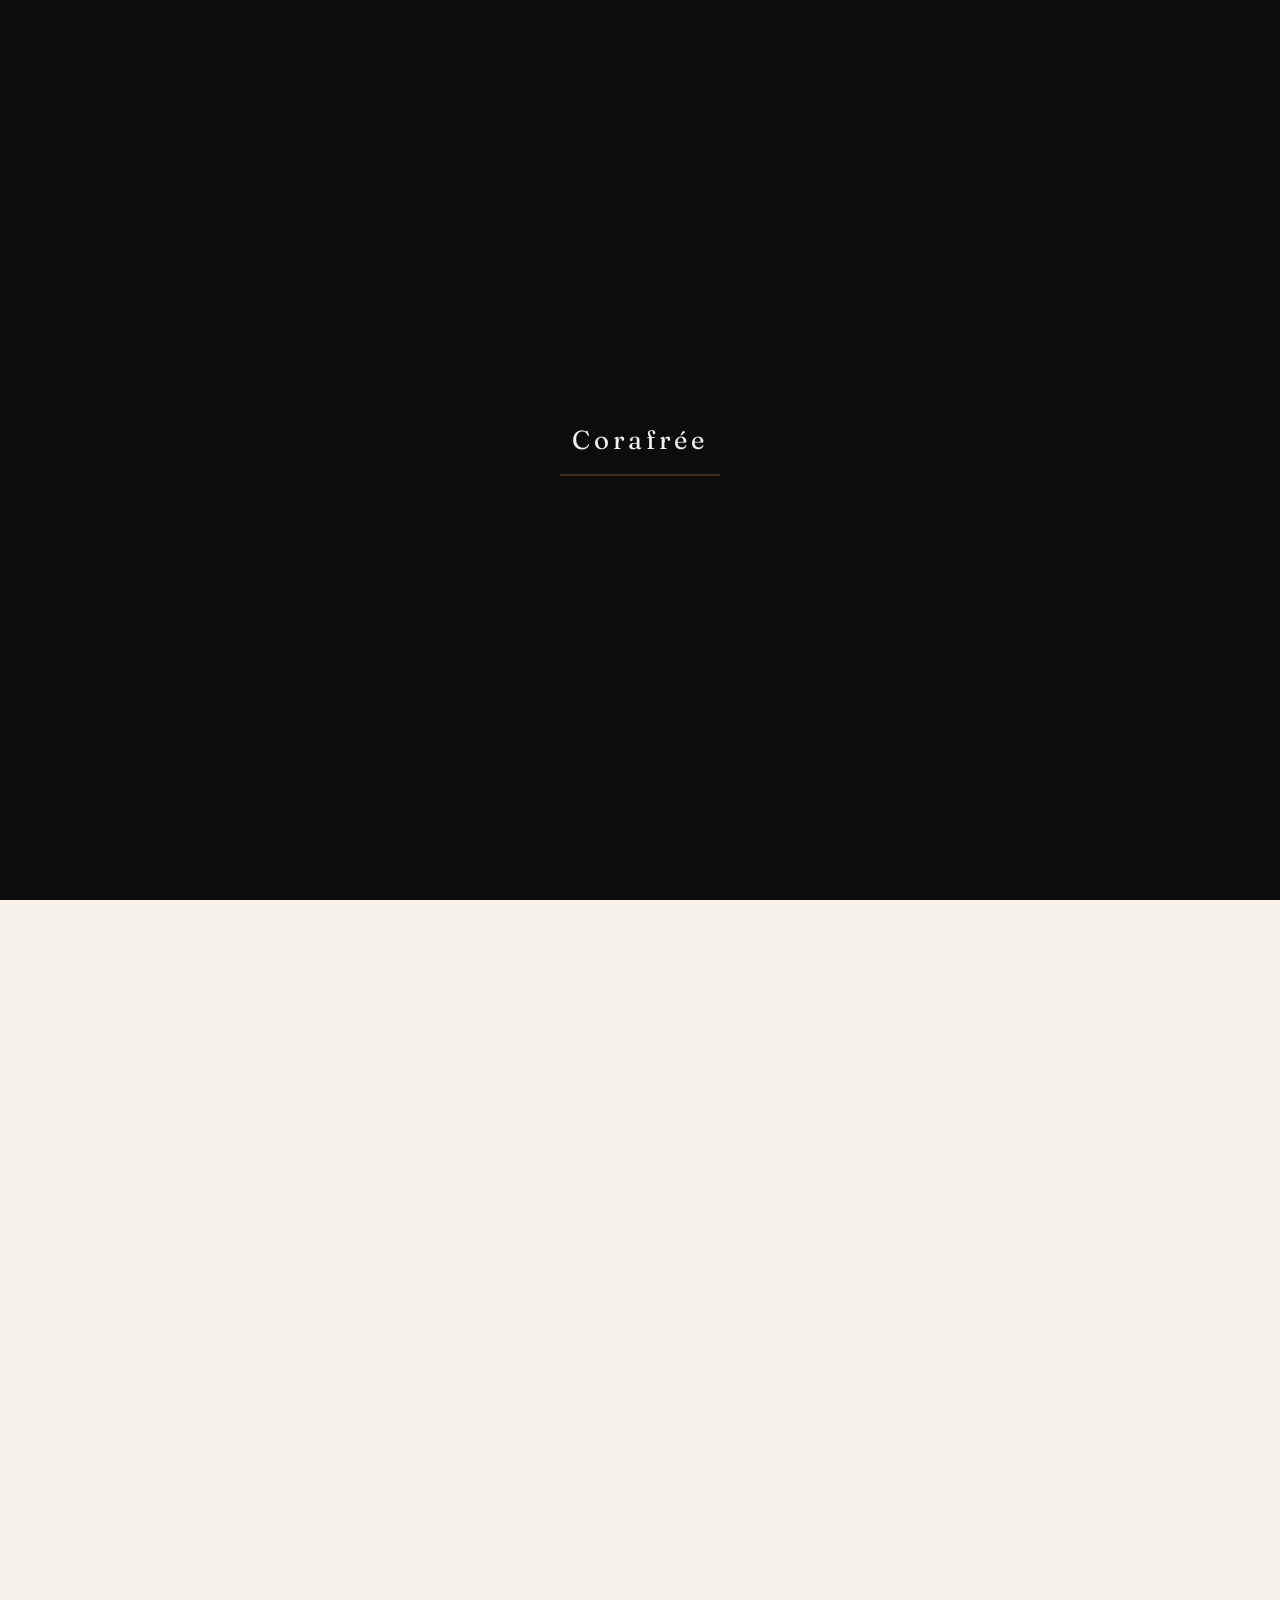
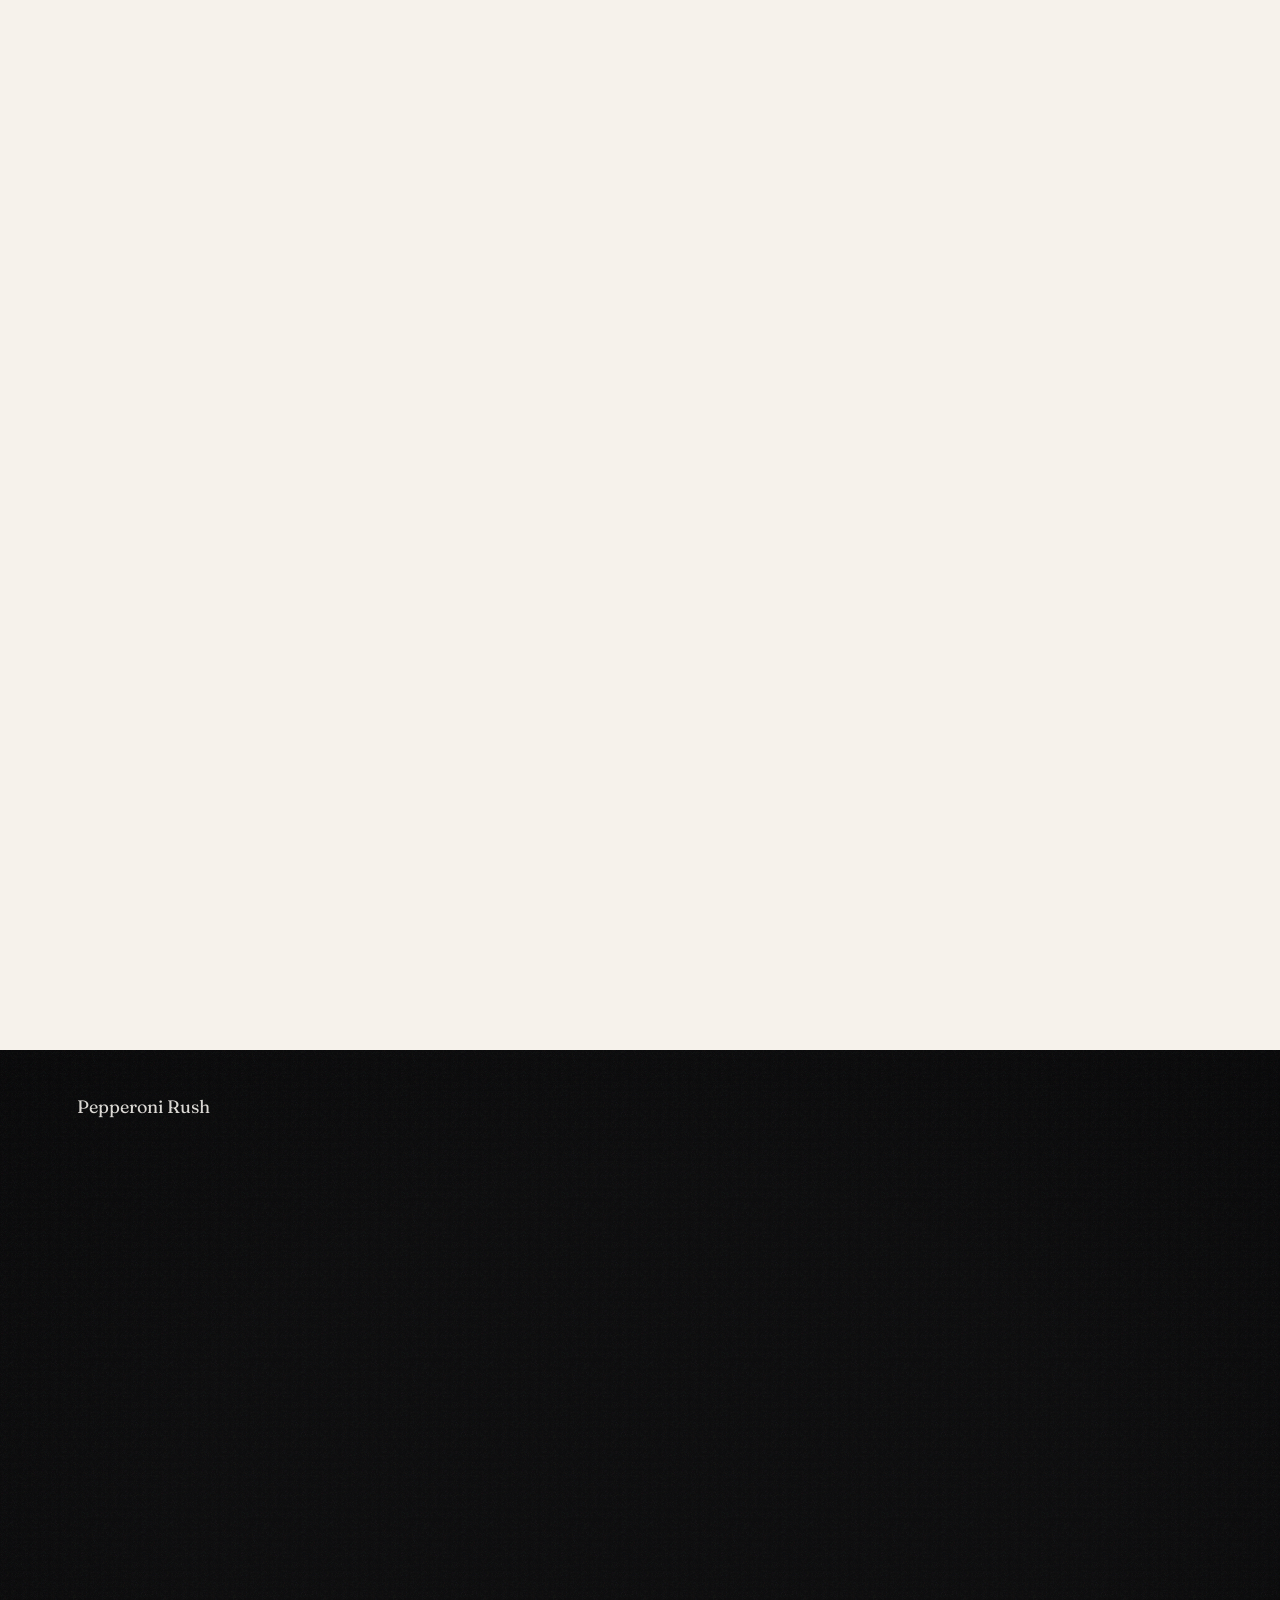
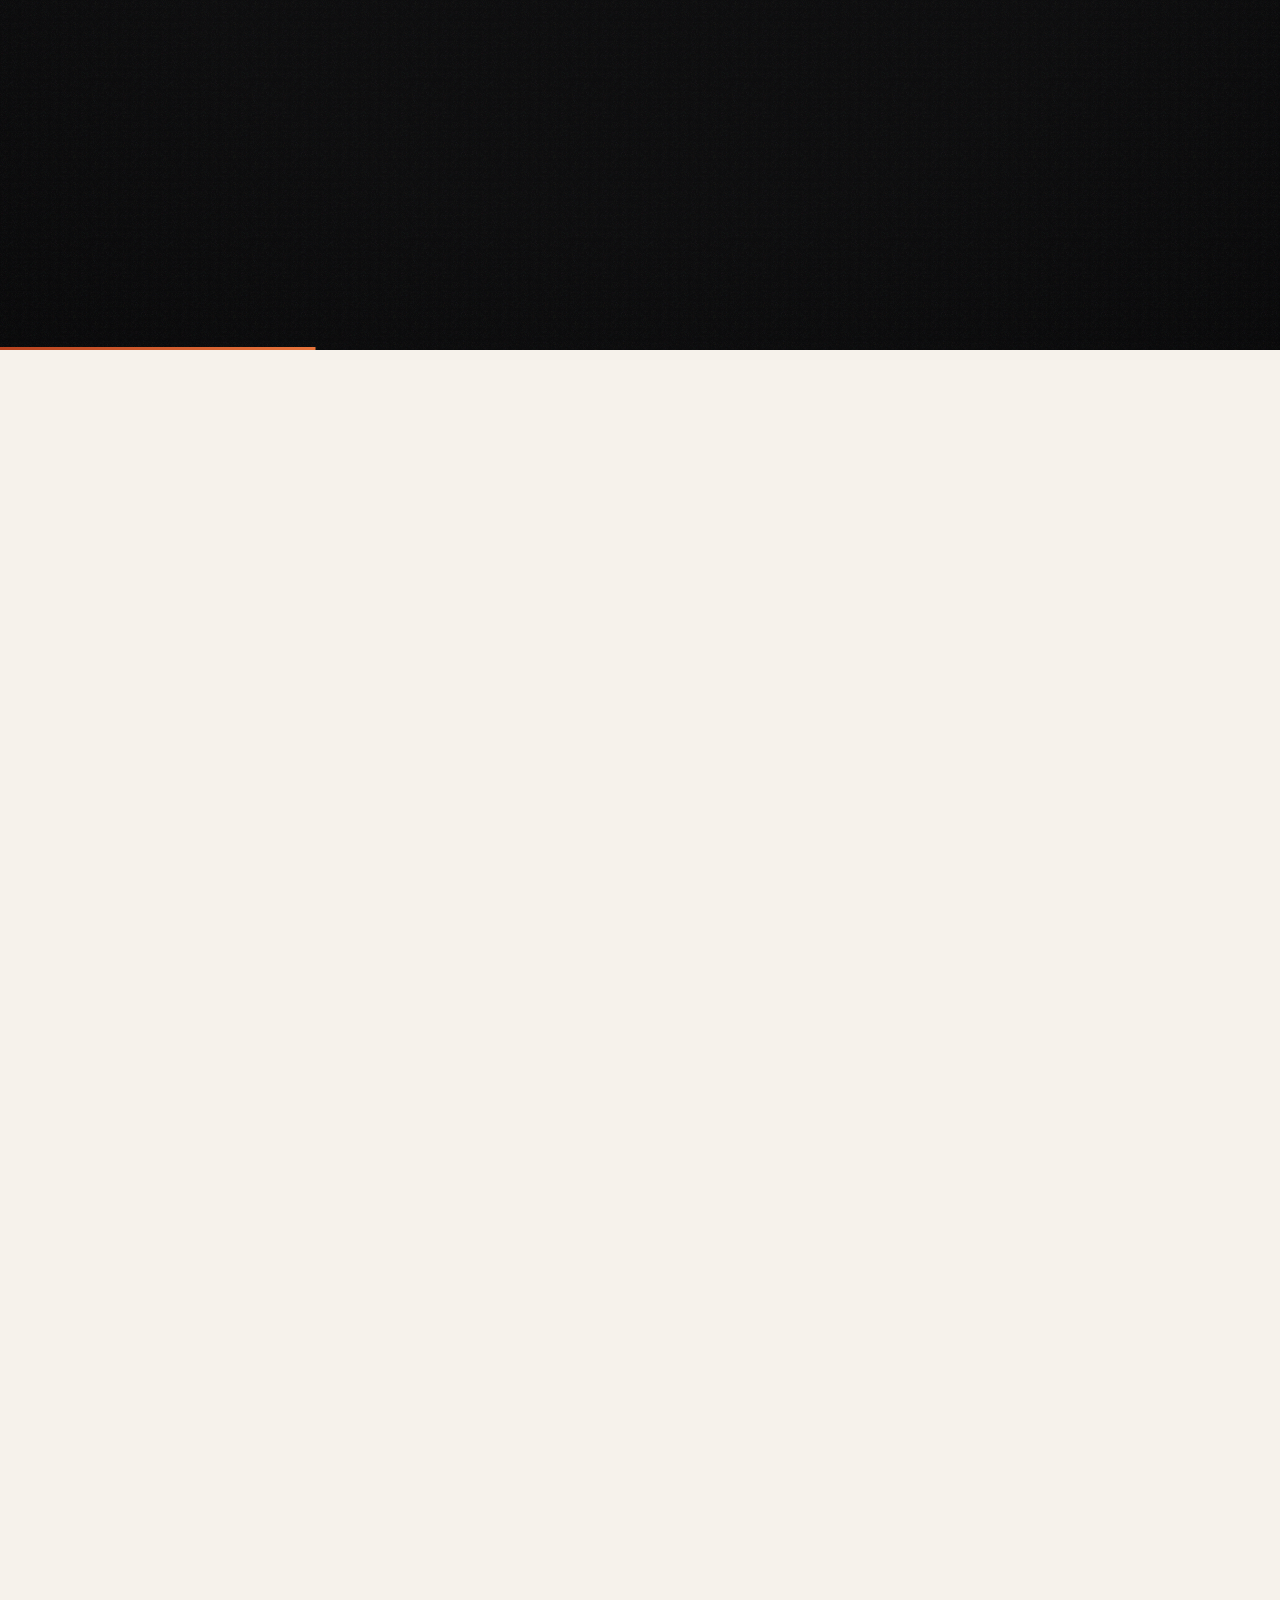
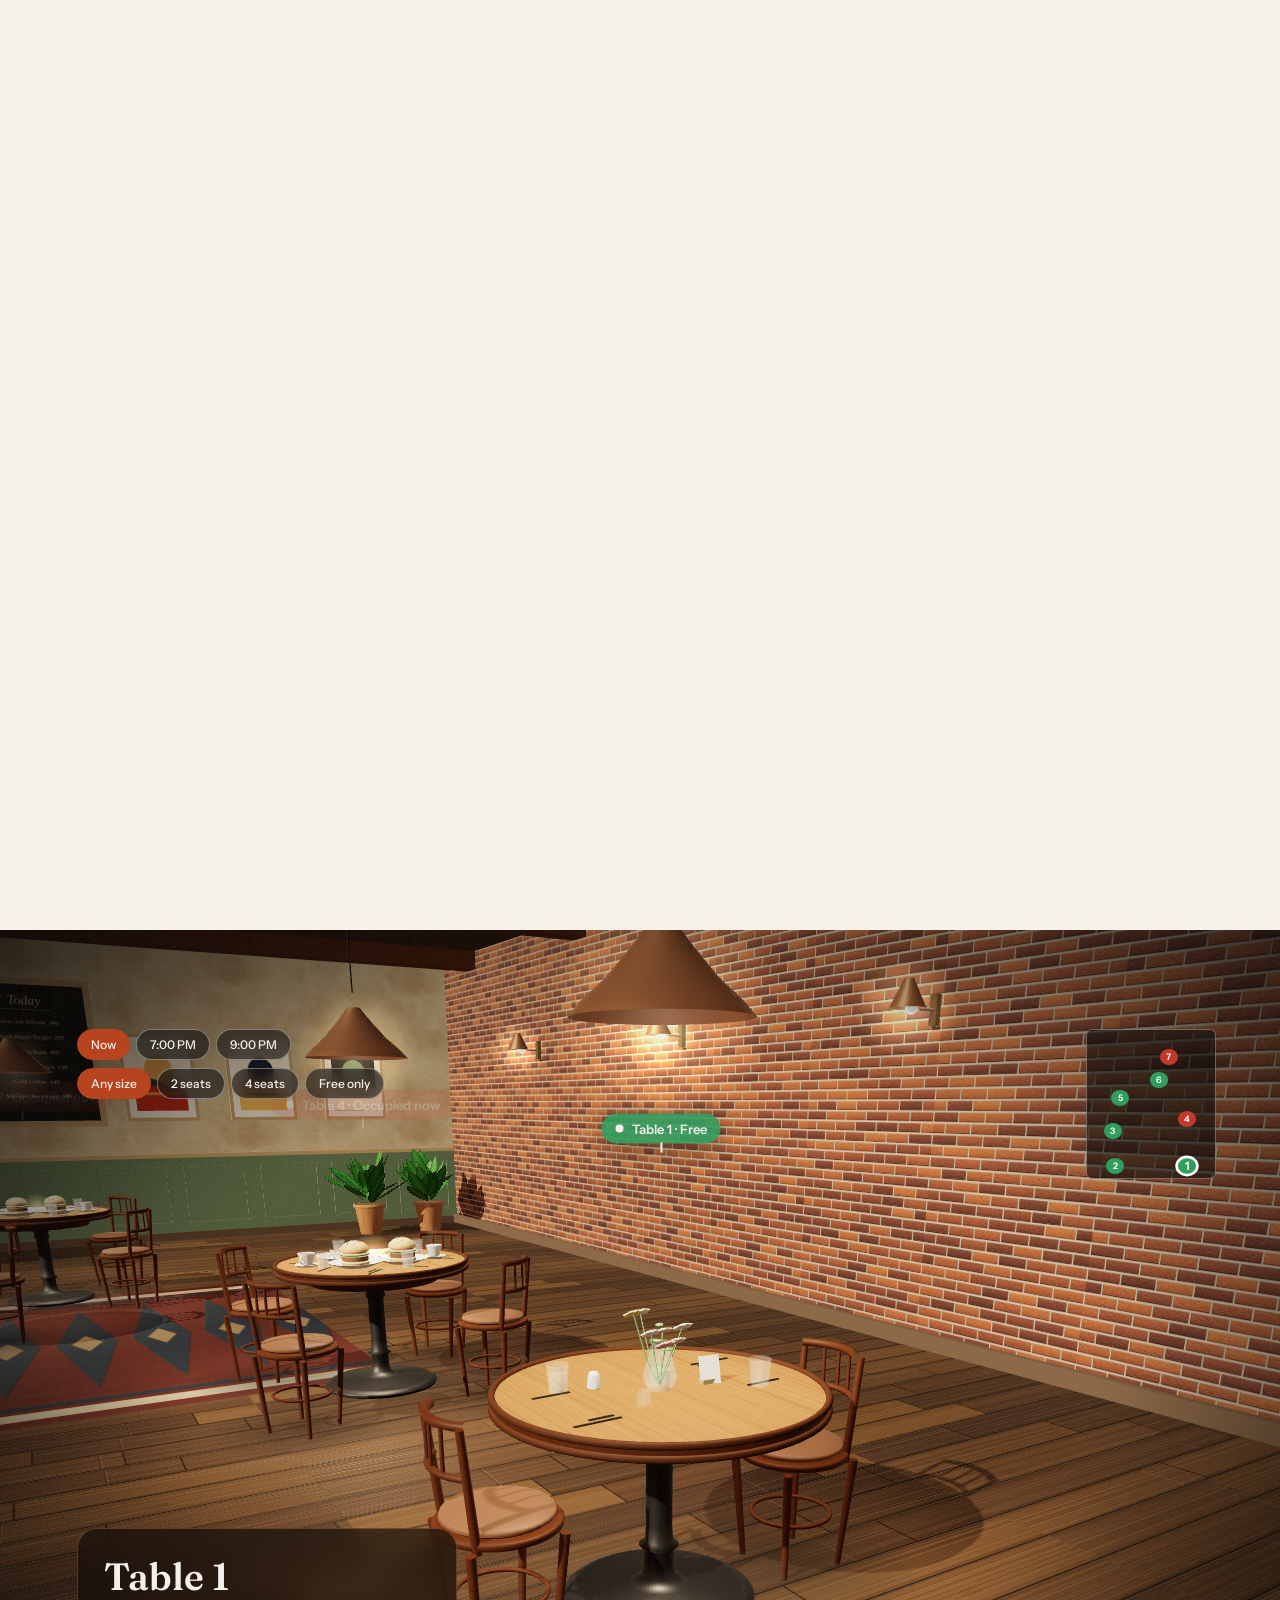
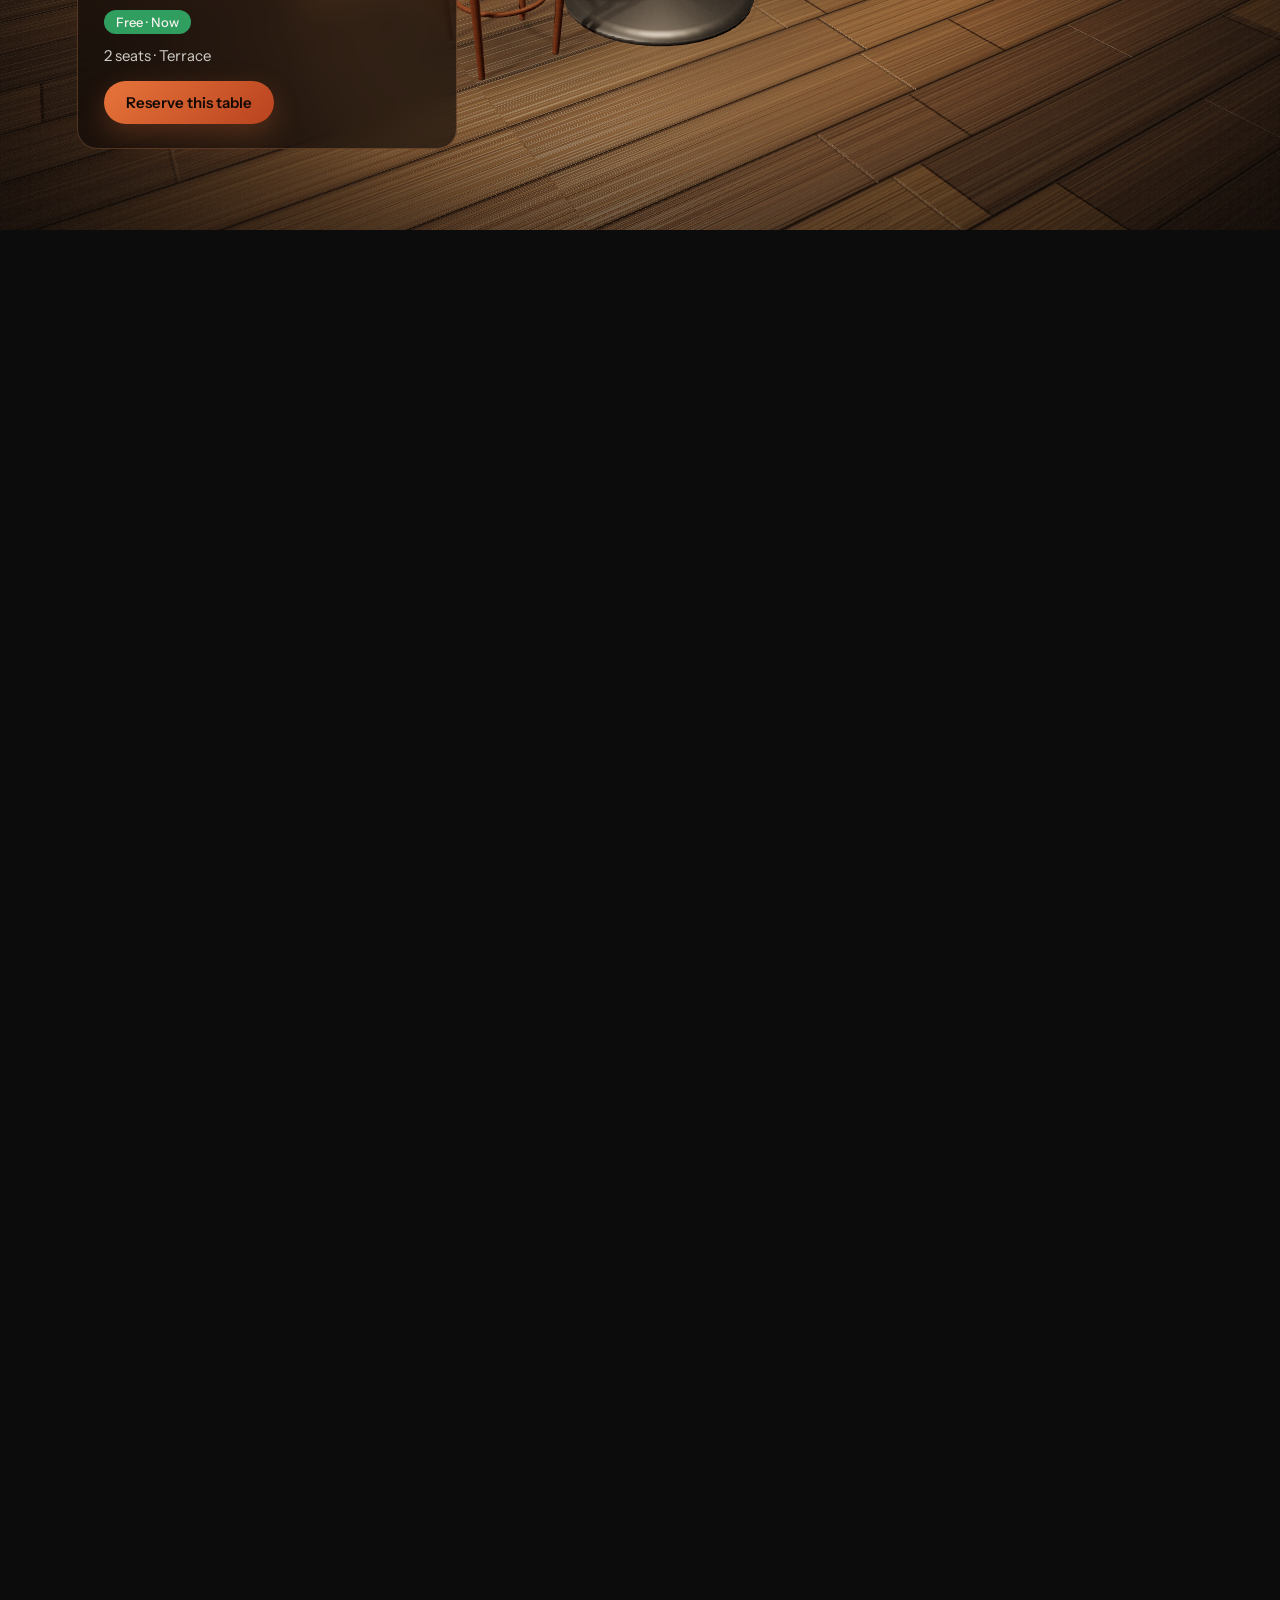
<file: index.html>
<!DOCTYPE html>
<html lang="en">
<head>
<meta charset="utf-8">
<meta name="viewport" content="width=device-width, initial-scale=1, viewport-fit=cover"><meta name="theme-color" content="var(--bg)">
<script>try{document.documentElement.dataset.theme=localStorage.cfTheme||(matchMedia("(prefers-color-scheme:light)").matches?"light":"dark")}catch(e){document.documentElement.dataset.theme="dark"}function tg(){var d=document.documentElement,n=d.dataset.theme=="light"?"dark":"light";d.dataset.theme=n;try{localStorage.cfTheme=n}catch(e){}}</script><link rel="stylesheet" href="colors.css"><title>Corafrée Café — Scroll inside</title>
<link rel="preconnect" href="https://fonts.googleapis.com">
<link rel="preconnect" href="https://fonts.gstatic.com" crossorigin>
<link href="https://fonts.googleapis.com/css2?family=Fraunces:opsz,wght@9..144,400;9..144,600&family=Instrument+Sans:wght@400;500&display=swap" rel="stylesheet">
<style>
:root{
 --serif:'Fraunces',Georgia,serif;--sans:'Instrument Sans',system-ui,sans-serif}
*{box-sizing:border-box;margin:0;padding:0}
html{background:var(--ink)}
body{font-family:var(--sans);color:var(--cream);background:var(--ink);-webkit-font-smoothing:antialiased}
.chapter{position:relative}
#cafe{height:650vh}
#menu{height:520vh}
.stage{position:sticky;top:0;height:100vh;height:100svh;overflow:hidden;background:var(--ink)}
.stage video{position:absolute;inset:0;width:100%;height:100%;object-fit:cover}
#menu .stage video{object-fit:contain}
.shade{position:absolute;inset:0;pointer-events:none;
 background:radial-gradient(ellipse at center,transparent 55%,rgba(6,6,7,.55) 100%)}
.bar{position:absolute;left:0;right:0;height:7vh;background:#000;z-index:3;transition:height 1.4s cubic-bezier(.7,0,.2,1)}
.bar.t{top:0}.bar.b{bottom:0}
body.scrolled .bar{height:0}

/* hero */
.hero{position:absolute;inset:0;z-index:2;display:flex;flex-direction:column;align-items:center;justify-content:center;text-align:center;padding:0 24px;
 background:linear-gradient(rgba(6,6,7,.45),rgba(6,6,7,.2) 60%,rgba(6,6,7,.5));will-change:opacity,transform}
.hero h1{font-family:var(--serif);font-weight:400;font-size:clamp(44px,9vw,128px);line-height:.95;letter-spacing:-.02em;
 opacity:0;transform:translateY(24px);animation:in 1.6s .5s cubic-bezier(.2,.7,.2,1) forwards}
.hero p{margin-top:20px;font-size:clamp(14px,1.6vw,18px);max-width:34ch;color:var(--glow);
 opacity:0;animation:in 1.6s 1.1s forwards}
.cue{position:absolute;bottom:calc(9vh + env(safe-area-inset-bottom,0px));display:flex;flex-direction:column;align-items:center;gap:10px;font-size:13px;letter-spacing:.08em;opacity:0;animation:in 1s 2s forwards}
.cue i{width:1px;height:46px;background:linear-gradient(var(--cream),transparent);animation:drip 1.8s infinite}
@keyframes in{to{opacity:1;transform:none}}
@keyframes drip{0%{transform:scaleY(0);transform-origin:top}50%{transform:scaleY(1);transform-origin:top}51%{transform-origin:bottom}100%{transform:scaleY(0);transform-origin:bottom}}

/* detail cards */
.card{position:absolute;z-index:2;opacity:0;pointer-events:none;will-change:opacity,transform;
 left:max(6vw,24px);bottom:max(10vh,40px);max-width:min(420px,calc(100vw - 48px));
 padding:28px 30px;border-radius:6px;background:rgba(12,12,13,.62);backdrop-filter:blur(14px);-webkit-backdrop-filter:blur(14px);
 border-left:3px solid var(--clay)}
.card.r{left:auto;right:max(6vw,24px)}
.card h2{font-family:var(--serif);font-weight:600;font-size:clamp(28px,3.6vw,46px);line-height:1.05}
.card .sub{margin-top:6px;color:var(--glow);font-size:15px}
.card p{margin-top:14px;font-size:15px;line-height:1.6;color:var(--t2)}
.card ul{margin-top:14px;list-style:none;display:flex;flex-wrap:wrap;gap:8px}
.card li{font-size:13px;padding:5px 11px;border:1px solid rgba(var(--txrgb),.35);border-radius:99px}
.tag{position:absolute;z-index:2;top:max(5vh,28px);left:max(6vw,24px);font-family:var(--serif);font-size:18px;opacity:0;transition:opacity .6s}
.tag.on{opacity:.9}
.progress{position:absolute;z-index:3;left:0;bottom:0;height:3px;width:100%;background:var(--clay);transform-origin:left;transform:scaleX(0)}

/* menu chapter */
.title{position:absolute;z-index:2;inset:0;display:flex;align-items:center;justify-content:center;text-align:center;padding:24px;background:var(--ink);will-change:opacity}
.title h2{font-family:var(--serif);font-weight:400;font-size:clamp(40px,8vw,104px);line-height:1}
.title p{margin-top:16px;color:var(--glow)}

footer{min-height:60vh;display:flex;flex-direction:column;align-items:center;justify-content:center;text-align:center;gap:14px;padding:60px 24px;background:var(--ink)}
footer h3{font-family:var(--serif);font-weight:400;font-size:clamp(32px,5vw,64px)}
footer p{color:var(--glow)}
footer small{color:var(--mu);margin-top:30px}

#loader{position:fixed;inset:0;z-index:99;background:var(--ink);display:flex;flex-direction:column;align-items:center;justify-content:center;gap:18px;transition:opacity .9s .1s}
#loader.done{opacity:0;pointer-events:none}
#loader span{font-family:var(--serif);font-size:26px}
#loader i{display:block;width:160px;height:2px;background:rgba(var(--txrgb),.2)}
#loader b{display:block;height:100%;width:0;background:var(--clay);transition:width .2s}

@media (max-width:700px){
 .card{left:16px;right:16px;max-width:none;bottom:calc(9vh + env(safe-area-inset-bottom,0px));padding:20px}
 .card.r{left:16px;right:16px}
 .card p{font-size:14px}
 #cafe{height:560vh}#menu{height:460vh}
}
@media (prefers-reduced-motion:reduce){.hero h1,.hero p,.cue{animation-duration:.01s;animation-delay:0s}}
</style>
<link rel="stylesheet" href="tables.css">
<link rel="stylesheet" href="theme.css">
</head>
<body>
<nav><b>Corafrée</b><div><a href="#menu">Menu</a><a href="#tables">Tables</a><a href="#book">Book</a><a href="#visit">Visit</a><a href="admin/index.html">Staff login</a></div></nav>
<div id="loader"><span>Corafrée</span><i><b id="lb"></b></i></div>

<section class="chapter" id="cafe">
 <div class="stage">
  <video id="v1" muted playsinline preload="auto" webkit-playsinline></video>
  <div class="shade"></div>
  <div class="bar t"></div><div class="bar b"></div>
  <div class="hero" id="hero">
   <h1>Corafrée<br>Café</h1>
   <p>Walk in. Take a seat. Your table is waiting.</p>
   <div class="cue"><span>Scroll to step inside</span><i></i></div>
  </div>
  <div class="card" id="pasta">
   <h2>Fettuccine Alfredo</h2>
   <div class="sub">Our slow-cooked cream pasta</div>
   <p>Fresh egg fettuccine folded through a silky parmesan cream, finished with cracked black pepper and torn basil.</p>
   <ul><li>Parmesan cream</li><li>Black pepper</li><li>Fresh basil</li></ul>
  </div>
  <div class="card r" id="burger">
   <h2>Smash House Burger</h2>
   <div class="sub">Grilled to order</div>
   <p>Brioche bun, melted cheddar, crisp lettuce and ripe tomato on a juicy beef patty.</p>
   <ul><li>Cheddar</li><li>Brioche</li><li>Tomato</li></ul>
  </div>
  <div class="progress" id="p1"></div>
 </div>
</section>

<section class="chapter" id="menu">
 <div class="stage">
  <video id="v2" muted playsinline preload="auto" webkit-playsinline></video>
  <div class="shade"></div>
  <div class="title" id="mt"><div><h2>The menu</h2><p>Keep scrolling to turn the pages</p></div></div>
  <div class="tag" id="tag"></div>
  <div class="progress" id="p2"></div>
 </div>
</section>

<section class="chapter" id="tables">
 <div class="stage">
  <div class="view" id="view"></div>
  <div class="shade"></div>
  <div id="tintro"><div><h2>Find your table</h2><p>Scroll to walk the floor. Green = free · Red = occupied or reserved.</p></div></div>
  <div id="map"></div>
  <div id="tcard"></div>
 </div>
</section>

<div class="sec" id="about"><h2>A slow kind of café</h2><p>Corafrée is built around long tables, warm light and food made when you order it. Come for the pasta, stay for the afternoon.</p></div>
<div class="sec" id="mlist"><h2>From the menu</h2><ul class="ml"><li>Pepperoni Rush<span>₹499</span></li><li>Smoky Paneer Tikka<span>₹479</span></li><li>Garlic Bread Crown<span>₹199</span></li><li>Fresh Lime Soda<span>₹199</span></li><li>Molten Choco Lava<span>₹189</span></li></ul></div>
<div class="sec" id="book"><h2>Book a table</h2><p>Pick a free table from the floor above, or choose here.</p>
<form id="bf"><input required placeholder="Your name"><input required type="tel" placeholder="Phone number"><select id="tsel"><option value="1">Table 1</option></select><select id="tslot"><option value="0">Now</option><option value="1">7:00 PM</option><option value="2">9:00 PM</option></select><input required type="datetime-local"><button class="btn" type="submit">Confirm booking</button></form><div id="msg"></div></div>
<div class="sec" id="visit"><h2>Visit us</h2><p>Your address here · Open daily, 9am to 11pm<br>Phone: +91 00000 00000</p></div>
<footer>
 <small>© Corafrée Café</small>
</footer>

<script>
(function(){
const mobile = matchMedia('(max-width:820px)').matches;
const src = {v1: 'assets/cafe-'+(mobile?'m':'d')+'.mp4', v2: 'assets/menu-'+(mobile?'m':'d')+'.mp4'};
const clamp=(x,a,b)=>Math.min(b,Math.max(a,x));
// fade window helper: visible between a..b with soft edges
const win=(p,a,b,e=.03)=>clamp(Math.min((p-a)/e,(b-p)/e),0,1);

// ---- edit these to change timings (progress 0..1 of each chapter) ----
const cafeCards=[['pasta',.41,.60],['burger',.84,.99]];
const menuTags=[[.10,.26,'Pepperoni Rush'],[.26,.43,'Smoky Paneer Tikka'],[.43,.62,'Garlic Bread Crown'],[.62,.78,'Fresh Lime Soda'],[.78,1,'Molten Choco Lava']];

const scenes=[
 {v:document.getElementById('v1'),el:document.getElementById('cafe'),bar:document.getElementById('p1'),cur:0,tgt:0},
 {v:document.getElementById('v2'),el:document.getElementById('menu'),bar:document.getElementById('p2'),cur:0,tgt:0}
];
const hero=document.getElementById('hero'),mt=document.getElementById('mt'),tag=document.getElementById('tag');
const cards=Object.fromEntries(cafeCards.map(c=>[c[0],document.getElementById(c[0])]));

let ready=0;const lb=document.getElementById('lb');
function loaded(){ready++;lb.style.width=(ready/2*100)+'%';
 if(ready===2){document.getElementById('loader').classList.add('done');}}
// download whole file first so seeking is instant and smooth
scenes.forEach((s,i)=>{
 const url=src[i?'v2':'v1'];
 fetch(url).then(r=>r.blob()).then(b=>{
  s.v.src=URL.createObjectURL(b);
  s.v.addEventListener('loadeddata',()=>{s.v.pause();s.v.currentTime=0;loaded()},{once:true});
  s.v.load();
 }).catch(()=>{s.v.src=url;s.v.addEventListener('loadeddata',loaded,{once:true});s.v.load();});
});

function measure(){
 scenes.forEach(s=>{
  const r=s.el.getBoundingClientRect();
  const total=s.el.offsetHeight-s.el.querySelector('.stage').offsetHeight;
  s.tgt=clamp(-r.top/total,0,1);
 });
}
addEventListener('scroll',()=>{measure();document.body.classList.toggle('scrolled',scrollY>30);},{passive:true});
addEventListener('resize',measure);

function frame(){
 scenes.forEach((s,i)=>{
  s.cur+=(s.tgt-s.cur)*.12; // inertia = cinematic feel
  if(Math.abs(s.tgt-s.cur)<.0004)s.cur=s.tgt;
  const d=s.v.duration;
  if(d&&s.v.readyState>1){
   const t=s.cur*(d-.05);
   if(Math.abs(s.v.currentTime-t)>.01)s.v.currentTime=t;
  }
  s.bar.style.transform='scaleX('+s.cur+')';
 });
 const a=scenes[0].cur;
 const h=clamp(1-a/.07,0,1);
 hero.style.opacity=h;hero.style.transform='scale('+(1+(1-h)*.08)+')';
 hero.style.visibility=h<=0?'hidden':'visible';
 cafeCards.forEach(([id,s,e])=>{
  const o=win(a,s,e,.04),el=cards[id];
  el.style.opacity=o;el.style.transform='translateY('+((1-o)*24)+'px)';
 });
 const b=scenes[1].cur;
 mt.style.opacity=clamp(1-b/.08,0,1);mt.style.visibility=b>.08?'hidden':'visible';
 const cur=menuTags.find(t=>b>=t[0]&&b<t[1]&&b>.1);
 if(cur){tag.textContent=cur[2];tag.classList.add('on')}else tag.classList.remove('on');
 requestAnimationFrame(frame);
}
measure();requestAnimationFrame(frame);
})();
</script>
<script src="three.min.js"></script>
<script src="tour.js"></script>
<script src="extras.js"></script>
<script>document.getElementById("bf").onsubmit=e=>{e.preventDefault();document.getElementById("msg").textContent="Thanks! We will confirm your table shortly."}</script>
</body>
</html>
</file>
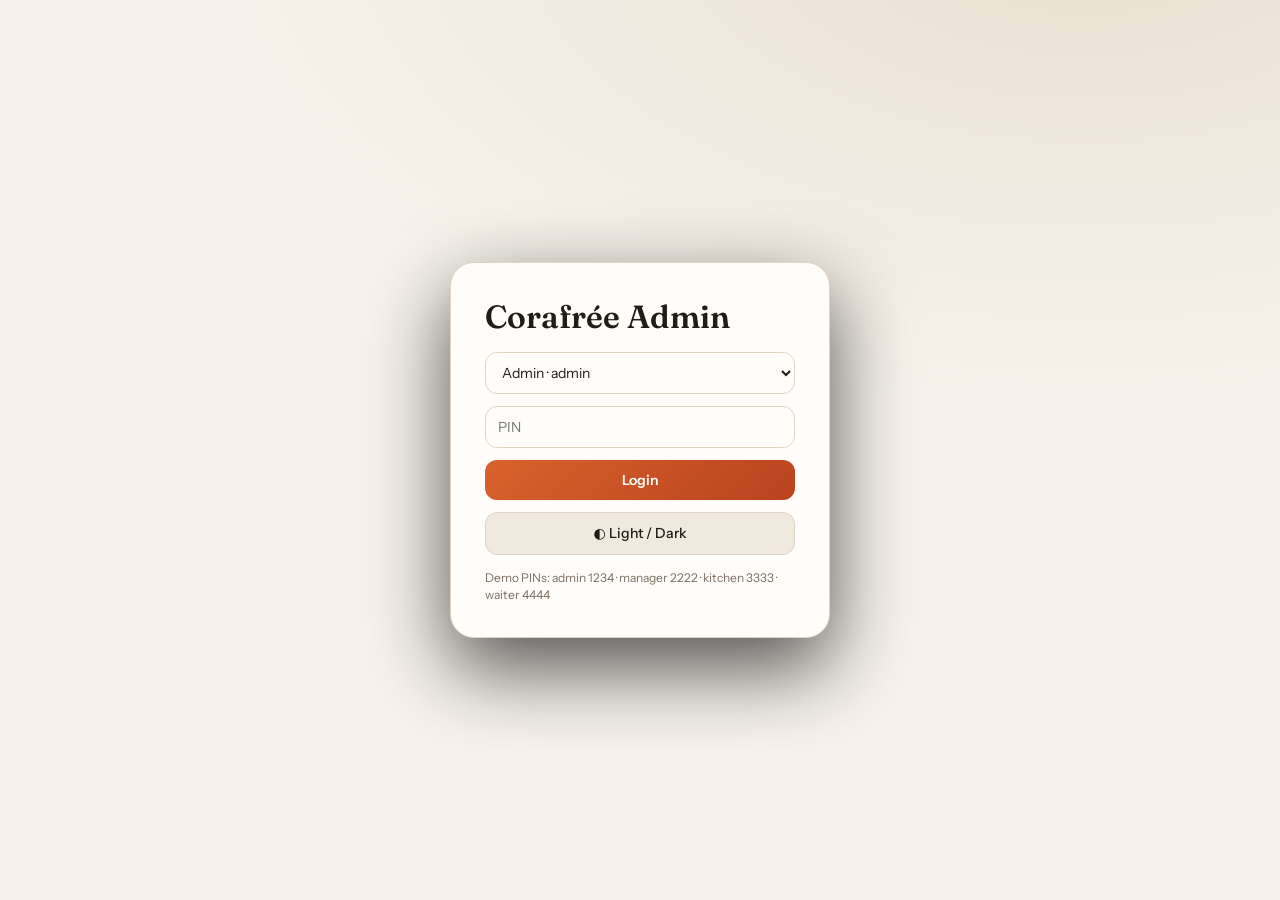
<file: admin/index.html>
<!DOCTYPE html><html lang="en"><head><meta charset="utf-8"><meta name="viewport" content="width=device-width,initial-scale=1,viewport-fit=cover"><meta name="theme-color" content="var(--bg)">
<script>try{document.documentElement.dataset.theme=localStorage.cfTheme||(matchMedia("(prefers-color-scheme:light)").matches?"light":"dark")}catch(e){document.documentElement.dataset.theme="dark"}function tg(){var d=document.documentElement,n=d.dataset.theme=="light"?"dark":"light";d.dataset.theme=n;try{localStorage.cfTheme=n}catch(e){}}</script><link rel="stylesheet" href="../colors.css"><title>Corafrée Admin</title>
<link rel="preconnect" href="https://fonts.googleapis.com"><link href="https://fonts.googleapis.com/css2?family=Fraunces:wght@500;600&family=Instrument+Sans:wght@400;500;600&display=swap" rel="stylesheet"><link rel="stylesheet" href="admin.css"></head><body><div id="app" style="display:contents"></div><dialog id="dlg"></dialog><div id="toasts"></div>
<script>
const L=localStorage,uid=()=>Math.random().toString(36).slice(2,8),$=s=>document.querySelector(s),inr=n=>'₹'+Math.round(n).toLocaleString('en-IN'),day=d=>new Date(d).toISOString().slice(0,10),today=()=>day(Date.now());
const ST=['new','cooking','ready','served','paid'];
function seed(){const B=[{id:'b1',name:'Banjara Hills'},{id:'b2',name:'Gachibowli'}];
 const M=[['Pepperoni Rush','Pizza',499],['Smoky Paneer Tikka','Pizza',479],['Garlic Bread Crown','Sides',199],['Fresh Lime Soda','Drinks',199],['Molten Choco Lava','Dessert',189],['Fettuccine Alfredo','Pasta',349],['Smash House Burger','Burger',299],['Cold Coffee','Drinks',149]].map((m,i)=>({id:'m'+i,name:m[0],cat:m[1],price:m[2],on:true}));
 const T=[];B.forEach(b=>{for(let i=1;i<=6;i++)T.push({id:uid(),branch:b.id,n:i,seats:i%2?2:4,status:'free'})});
 const S=[['Admin','admin','1234','b1'],['Manager','manager','2222','b1'],['Chef Ravi','kitchen','3333','b1'],['Waiter Sai','waiter','4444','b1'],['Waiter Anu','waiter','5555','b2'],['Chef Imran','kitchen','6666','b2']].map(s=>({id:uid(),name:s[0],role:s[1],pin:s[2],branch:s[3]}));
 const O=[];for(let i=0;i<90;i++){const b=B[i%2].id,n=1+Math.floor(Math.random()*3),it=[];let tot=0;for(let k=0;k<n;k++){const m=M[Math.floor(Math.random()*M.length)],q=1+Math.floor(Math.random()*2);it.push({id:m.id,q});tot+=m.price*q}
  O.push({id:'#'+(1000+i),branch:b,table:1+Math.floor(Math.random()*6),items:it,total:tot,status:'paid',t:Date.now()-Math.random()*6.5*864e5-(i<6?0:0),phone:''})}
 return{branches:B,menu:M,tables:T,staff:S,orders:O,inv:[['Mozzarella','kg',12,5],['Pasta (fettuccine)','kg',3,6],['Burger buns','pcs',40,30],['Coffee beans','kg',2,3],['Tomato sauce','l',9,4]].map((x,i)=>({id:uid(),branch:B[i%2].id,name:x[0],unit:x[1],qty:x[2],min:x[3]})),
 sup:[{id:uid(),name:'Fresh Dairy Co',phone:'90000 11111',item:'Cheese, cream'},{id:uid(),name:'Metro Veg Traders',phone:'90000 22222',item:'Vegetables'}],
 exp:[['Rent',45000],['Salaries',92000],['Electricity',12000],['Raw material',38000]].map((x,i)=>({id:uid(),branch:B[i%2].id,title:x[0],amt:x[1],date:today()})),
 cust:[{id:uid(),name:'Rahul',phone:'98480 00001',points:240,visits:12},{id:uid(),name:'Priya',phone:'98480 00002',points:520,visits:25}],att:[]}}
const IC={dash:'📊',orders:'🧾',kitchen:'🔥',tables:'🪑',qr:'🔳',menu:'🍝',inv:'📦',sup:'🚚',exp:'💸',att:'🕒',staff:'🔑',cust:'⭐',ai:'✨',rep:'📁',branches:'🏬'};let q='';
let D=JSON.parse(L.cf||'null')||seed(),me=null,br='all',view='dash';const save=()=>L.cf=JSON.stringify(D);save();
const F=a=>br=='all'?a:a.filter(x=>x.branch==br),bn=id=>(D.branches.find(b=>b.id==id)||{}).name||'-',mn=id=>(D.menu.find(m=>m.id==id)||{}).name||'?';
const SC={menu:[['name','Name'],['cat','Category'],['price','Price ₹','n'],['on','Available','b']],tables:[['branch','Branch','br'],['n','Table no.','n'],['seats','Seats','n'],['status','Status','s',['free','busy','reserved']]],staff:[['name','Name'],['role','Role','s',['admin','manager','kitchen','waiter']],['pin','Login PIN'],['branch','Branch','br']],
 inv:[['branch','Branch','br'],['name','Item'],['unit','Unit'],['qty','In stock','n'],['min','Reorder level','n']],sup:[['name','Supplier'],['phone','Phone'],['item','Supplies']],exp:[['branch','Branch','br'],['title','Expense'],['amt','Amount ₹','n'],['date','Date','d']],cust:[['name','Name'],['phone','Phone'],['points','Points','n'],['visits','Visits','n']],branches:[['name','Branch name']]};
const NAV=[['dash','Analytics','a'],['orders','Orders','awk'],['kitchen','Kitchen display','akw'],['tables','Tables','amw'],['qr','QR codes','amw'],['menu','Menu','am'],['inv','Inventory','am'],['sup','Suppliers','am'],['exp','Expenses','am'],['att','Attendance','amkw'],['staff','Staff logins','am'],['cust','Loyalty','am'],['ai','AI insights','am'],['rep','Reports','am'],['branches','Branches','a']];
const R={admin:'a',manager:'m',kitchen:'k',waiter:'w'};
function login(){$('#app').innerHTML=`<div id="lg"><h1>Corafrée Admin</h1><select id="lu">${D.staff.map(s=>`<option value="${s.id}">${s.name} · ${s.role}</option>`).join('')}</select><input id="lp" type="password" placeholder="PIN" inputmode="numeric"><button onclick="go()">Login</button><button class="g" onclick="tg()">◐ Light / Dark</button><p style="color:var(--mu);margin-top:14px;font-size:12px">Demo PINs: admin 1234 · manager 2222 · kitchen 3333 · waiter 4444</p></div>`}
function go(){const s=D.staff.find(x=>x.id==$('#lu').value);if(s&&s.pin==$('#lp').value){me=s;br=s.role=='admin'?'all':s.branch;view=NAV.find(n=>n[2].includes(R[s.role]))[0];draw();guide()}else alert('Wrong PIN')}
function draw(){const ok=NAV.filter(n=>n[2].includes(R[me.role]));$('#app').innerHTML=`<aside><h1>Corafrée</h1><small>${me.name} · ${me.role}</small>${ok.map(n=>`<a class="${n[0]==view?'on':''}" onclick="view='${n[0]}';draw()"><span>${IC[n[0]]||'•'}</span>${n[1]}</a>`).join('')}<a onclick="me=null;login()">Logout (${me.name})</a></aside><main><header><h2>${(NAV.find(n=>n[0]==view)||[])[1]}</h2><div class="tools"><button class="g s" onclick="tg()">◐ Theme</button><button class="g s" onclick="guide()">? Help</button><span class="live"><i></i>Live</span><input class="sr" placeholder="Search…" oninput="q=this.value;fq()"><select onchange="br=this.value;draw()" ${me.role=='admin'?'':'disabled'}><option value="all">All branches</option>${D.branches.map(b=>`<option value="${b.id}" ${b.id==br?'selected':''}>${b.name}</option>`).join('')}</select></div></header><div id="v">${vw()}</div></main>`}
const tbl=(h,rows)=>`<table class="t"><tr>${h.map(x=>`<th>${x}</th>`).join('')}</tr>${rows.map(r=>`<tr>${r.map(c=>`<td>${c}</td>`).join('')}</tr>`).join('')}</table>`;
const badge=s=>`<span class="b ${s}">${s}</span>`;
function crud(){const k=view,S=SC[k],rows=k=='branches'?D.branches:k=='menu'||k=='sup'||k=='cust'||k=='branches'?D[k]:F(D[k]);
 return`<p style="margin-bottom:12px"><button onclick="edit('${k}')">+ Add</button></p>`+tbl(S.map(f=>f[1]).concat(['']),rows.map(r=>S.map(f=>f[2]=='br'?bn(r[f[0]]):f[2]=='b'?(r[f[0]]?'Yes':'No'):f[2]=='n'&&f[0]=='amt'?inr(r.amt):f[0]=='qty'&&r.qty<=r.min?`${r.qty} ${badge('low')}`:f[0]=='status'?badge(r.status):r[f[0]]).concat([`<button class="s g" onclick="edit('${k}','${r.id}')">Edit</button> <button class="s r" onclick="del('${k}','${r.id}')">✕</button>`])))}
function edit(k,id){const S=SC[k],r=id?D[k].find(x=>x.id==id):{};$('#dlg').innerHTML=`<form method="dialog" onsubmit="saveR('${k}','${id||''}',this)"><h3>${id?'Edit':'Add'}</h3>${S.map(([f,l,t,o])=>`<label>${l}</label>`+(t=='b'?`<input type="checkbox" name="${f}" ${r[f]!==false&&(r[f]||!id)?'checked':''} style="width:auto">`:t=='br'?`<select name="${f}">${D.branches.map(b=>`<option value="${b.id}" ${(r[f]||(br!='all'?br:''))==b.id?'selected':''}>${b.name}</option>`).join('')}</select>`:t=='s'?`<select name="${f}">${o.map(x=>`<option ${r[f]==x?'selected':''}>${x}</option>`).join('')}</select>`:`<input name="${f}" type="${t=='n'?'number':t=='d'?'date':'text'}" value="${r[f]??(t=='d'?today():'')}" required>`)).join('')}<p style="margin-top:14px"><button>Save</button> <button type="button" class="g" onclick="$('#dlg').close()">Cancel</button></p></form>`;$('#dlg').showModal()}
function saveR(k,id,f){const S=SC[k],o=id?D[k].find(x=>x.id==id):{id:uid()};S.forEach(([n,,t])=>{const e=f.elements[n];o[n]=t=='b'?e.checked:t=='n'?+e.value:e.value});if(!id)D[k].push(o);save();draw()}
function del(k,id){if(confirm('Delete?')){D[k]=D[k].filter(x=>x.id!=id);save();draw()}}
function newOrder(){$('#dlg').innerHTML=`<form method="dialog" onsubmit="addO(this)"><h3>New order</h3><label>Branch</label><select name="br">${D.branches.map(b=>`<option value="${b.id}" ${b.id==br?'selected':''}>${b.name}</option>`).join('')}</select><label>Table no.</label><input name="tb" type="number" value="1" min="1"><label>Customer phone (loyalty, optional)</label><input name="ph"><label>Items</label>${D.menu.filter(m=>m.on).map(m=>`<div class="bar"><input type="number" min="0" value="0" name="q_${m.id}" style="width:64px"> ${m.name} <span style="color:var(--mu)">${inr(m.price)}</span></div>`).join('')}<p style="margin-top:12px"><button>Place order</button> <button type="button" class="g" onclick="$('#dlg').close()">Cancel</button></p></form>`;$('#dlg').showModal()}
function addO(f){const it=[];let tot=0;D.menu.forEach(m=>{const q=+f.elements['q_'+m.id].value;if(q>0){it.push({id:m.id,q});tot+=q*m.price}});if(!it.length)return;
 it.forEach(i=>{const m=D.menu.find(x=>x.id==i.id)});D.orders.push({id:'#'+(1000+D.orders.length),branch:f.elements.br.value,table:+f.elements.tb.value,items:it,total:tot,status:'new',t:Date.now(),phone:f.elements.ph.value});
 const t=D.tables.find(x=>x.branch==f.elements.br.value&&x.n==+f.elements.tb.value);if(t)t.status='busy';save();draw()}
function adv(id){const o=D.orders.find(x=>x.id==id),i=ST.indexOf(o.status);if(i<4){o.status=ST[i+1];
 if(o.status=='paid'){const t=D.tables.find(x=>x.branch==o.branch&&x.n==o.table);if(t)t.status='free';const c=o.phone&&D.cust.find(x=>x.phone==o.phone);if(c){c.points+=Math.floor(o.total/10);c.visits++}else if(o.phone)D.cust.push({id:uid(),name:'Guest',phone:o.phone,points:Math.floor(o.total/10),visits:1})}save();draw()}}
const txt=o=>o.items.map(i=>`${i.q}× ${mn(i.id)}`).join(', ');
const V={
 orders:()=>`<p style="margin-bottom:12px"><button onclick="newOrder()">+ New order</button></p>`+tbl(['Order','Branch','Table','Items','Total','Status','Time',''],F(D.orders).sort((a,b)=>b.t-a.t).slice(0,40).map(o=>[o.id,bn(o.branch),o.table,txt(o),inr(o.total),badge(o.status),new Date(o.t).toLocaleString('en-IN',{day:'2-digit',month:'short',hour:'2-digit',minute:'2-digit'}),o.status=='paid'?'':`<button class="s" onclick="adv('${o.id}')">→ ${ST[ST.indexOf(o.status)+1]}</button>`])),
 kitchen:()=>`<div class="col">${['new','cooking','ready'].map(s=>`<div><h3>${s.toUpperCase()}</h3>${F(D.orders).filter(o=>o.status==s).map(o=>`<div class="tk" onclick="adv('${o.id}')"><b>${o.id} · Table ${o.table}</b><br>${txt(o)}<br><span style="color:var(--mu)">${bn(o.branch)} · tap to move →</span></div>`).join('')||'<p style="color:var(--mu);margin-top:8px">Empty</p>'}</div>`).join('')}</div>`,
 qr:()=>{const base=location.href.replace(/admin\/.*/,'');return`<p style="color:var(--mu);margin-bottom:12px">Each QR opens the café site with the table number. Print and stick on tables.</p><div class="qr">${F(D.tables).map(t=>`<div class="c"><img alt="" src="https://api.qrserver.com/v1/create-qr-code/?size=200x200&data=${encodeURIComponent(base+'index.html?branch='+t.branch+'&table='+t.n)}"><b style="font-size:16px">Table ${t.n}</b><span>${bn(t.branch)}</span></div>`).join('')}</div>`},
 att:()=>{const ppl=F(D.staff),td=F(D.att).filter(a=>a.date==today());return tbl(['Staff','Role','Branch','Today','Action'],ppl.map(s=>{const a=td.find(x=>x.staff==s.id&&!x.out),w=td.filter(x=>x.staff==s.id).map(x=>`${new Date(x.in).toLocaleTimeString('en-IN',{hour:'2-digit',minute:'2-digit'})}–${x.out?new Date(x.out).toLocaleTimeString('en-IN',{hour:'2-digit',minute:'2-digit'}):'on duty'}`).join(', ')||'Absent';return[s.name,s.role,bn(s.branch),w,a?`<button class="s r" onclick="clk('${s.id}',1)">Clock out</button>`:`<button class="s" onclick="clk('${s.id}',0)">Clock in</button>`]}))},
 dash:()=>{const o=F(D.orders),t0=o.filter(x=>day(x.t)==today()),rev=a=>a.reduce((s,x)=>s+x.total,0),ex=F(D.exp).reduce((s,x)=>s+x.amt,0),days=[...Array(7)].map((_,i)=>{const d=day(Date.now()-(6-i)*864e5);return[d.slice(5),rev(o.filter(x=>day(x.t)==d))]}),mx=Math.max(...days.map(d=>d[1]),1),cnt={};o.forEach(x=>x.items.forEach(i=>cnt[i.id]=(cnt[i.id]||0)+i.q));const top=Object.entries(cnt).sort((a,b)=>b[1]-a[1]).slice(0,5);
 return`<div class="k"><div class="c"><span>Revenue today</span><b>${inr(rev(t0))}</b></div><div class="c"><span>Orders today</span><b>${t0.length}</b></div><div class="c"><span>Avg ticket</span><b>${inr(rev(o)/(o.length||1))}</b></div><div class="c"><span>7-day revenue</span><b>${inr(days.reduce((s,d)=>s+d[1],0))}</b></div><div class="c"><span>Expenses logged</span><b>${inr(ex)}</b></div></div><div class="two"><div class="c"><h3>Revenue · last 7 days</h3><svg viewBox="0 0 350 160" style="width:100%;margin-top:8px">${days.map((d,i)=>`<rect x="${i*50+8}" y="${130-d[1]/mx*115}" width="34" height="${d[1]/mx*115}" rx="4" style="fill:var(--ac)"/><text x="${i*50+25}" y="150" style="fill:var(--mu)" font-size="10" text-anchor="middle">${d[0]}</text>`).join('')}</svg></div><div class="c"><h3>Top sellers</h3>${top.map(([id,q])=>`<div class="bar"><span style="width:140px;color:var(--tx)">${mn(id)}</span><i style="width:${q/top[0][1]*100}px"></i>${q}</div>`).join('')}</div></div>`},
 ai:()=>{const o=F(D.orders),I=[],cnt={},hr={};o.forEach(x=>{x.items.forEach(i=>cnt[i.id]=(cnt[i.id]||0)+i.q);const h=new Date(x.t).getHours();hr[h]=(hr[h]||0)+1});const s=Object.entries(cnt).sort((a,b)=>b[1]-a[1]);
 if(s.length){I.push(`🔥 "${mn(s[0][0])}" is your best seller (${s[0][1]} sold). Keep extra stock and feature it first on the menu.`);const w=s[s.length-1];I.push(`📉 "${mn(w[0])}" sells slowest (${w[1]}). Try a combo offer or remove it.`)}
 const ph=Object.entries(hr).sort((a,b)=>b[1]-a[1])[0];if(ph)I.push(`⏰ Peak hour is around ${ph[0]}:00. Schedule more staff then.`);
 F(D.inv).filter(x=>x.qty<=x.min).forEach(x=>I.push(`📦 Low stock: ${x.name} (${x.qty} ${x.unit}, reorder at ${x.min}) at ${bn(x.branch)}.`));
 const rev=o.reduce((a,x)=>a+x.total,0),ex=F(D.exp).reduce((a,x)=>a+x.amt,0);if(rev)I.push(`💰 Expenses are ${Math.round(ex/rev*100)}% of recorded revenue. ${ex/rev>.6?'That is high; review rent/salary costs.':'Healthy range.'}`);
 const top=[...D.cust].sort((a,b)=>b.points-a.points)[0];if(top)I.push(`⭐ Top loyalty customer: ${top.name} (${top.points} pts). Send a thank-you offer.`);
 return`<p style="color:var(--mu);margin-bottom:12px">Insights are calculated from your data inside the browser (rule-based). Connect an AI API later for natural-language analysis.</p>`+I.map(i=>`<div class="ins">${i}</div>`).join('')},
 rep:()=>`<p style="color:var(--mu);margin-bottom:12px">Download reports for the selected branch as CSV (opens in Excel).</p><p style="display:flex;gap:8px;flex-wrap:wrap">${['orders','exp','inv','cust','att','staff'].map(k=>`<button class="g" onclick="csv('${k}')">${k}.csv</button>`).join('')}<button onclick="print()">Print summary</button></p>`};
function clk(id,out){const s=D.staff.find(x=>x.id==id);if(out){const a=D.att.find(x=>x.staff==id&&x.date==today()&&!x.out);a.out=Date.now()}else D.att.push({id:uid(),staff:id,branch:s.branch,date:today(),in:Date.now()});save();draw()}
function csv(k){const a=k=='cust'||k=='sup'?D[k]:F(D[k]);if(!a.length)return alert('No data');const c=Object.keys(a[0]).filter(x=>x!='items'),t=[c.join(',')].concat(a.map(r=>c.map(x=>JSON.stringify(r[x]??'')).join(','))).join('\n');const l=document.createElement('a');l.href=URL.createObjectURL(new Blob([t]));l.download=k+'.csv';l.click()}
/* ===== v2 upgrades ===== */
const toast=m=>{const t=document.createElement('div');t.className='toast';t.textContent=m;$('#toasts').append(t);setTimeout(()=>t.remove(),2600)};
function fq(){const v=q.toLowerCase();document.querySelectorAll('#v tr:not(:first-child),#v .tk,#v .tb').forEach(e=>e.style.display=e.textContent.toLowerCase().includes(v)?'':'none')}
const _adv=adv;adv=function(id){_adv(id);const o=D.orders.find(x=>x.id==id);toast(`${o.id} → ${o.status}`)};
const rv=a=>a.reduce((s,x)=>s+x.total,0),pct=(a,b)=>b?Math.round((a-b)/b*100):0;
const kpi=(l,v,d)=>`<div class="c kp"><span>${l}</span><b>${v}</b>${d==null?'':`<span class="${d>=0?'up':'dn'}">${d>=0?'▲':'▼'} ${Math.abs(d)}% vs yesterday</span>`}</div>`;
V.dash=()=>{const o=F(D.orders),t0=o.filter(x=>day(x.t)==today()),y0=o.filter(x=>day(x.t)==day(Date.now()-864e5)),live=o.filter(x=>x.status!='paid').length,
 days=[...Array(7)].map((_,i)=>{const d=day(Date.now()-(6-i)*864e5);return[d.slice(5),rv(o.filter(x=>day(x.t)==d))]}),mx=Math.max(...days.map(d=>d[1]),1),
 pts=days.map((d,i)=>[20+i*52,140-d[1]/mx*110]),line=pts.map(p=>p.join(',')).join(' '),
 cat={};o.forEach(x=>x.items.forEach(i=>{const m=D.menu.find(z=>z.id==i.id);if(m)cat[m.cat]=(cat[m.cat]||0)+m.price*i.q}));const ct=Object.entries(cat).sort((a,b)=>b[1]-a[1]),tt=ct.reduce((s,c)=>s+c[1],0)||1,
 hr=Array(24).fill(0);o.forEach(x=>hr[new Date(x.t).getHours()]++);const hm=Math.max(...hr,1),
 cnt={};o.forEach(x=>x.items.forEach(i=>cnt[i.id]=(cnt[i.id]||0)+i.q));const top=Object.entries(cnt).sort((a,b)=>b[1]-a[1]).slice(0,5),
 occ=F(D.tables).filter(t=>t.status!='free').length,tn=F(D.tables).length||1;
 return`<div class="k">${kpi('Revenue today',inr(rv(t0)),pct(rv(t0),rv(y0)))}${kpi('Orders today',t0.length,pct(t0.length,y0.length))}${kpi('Live orders',live)}${kpi('Avg ticket',inr(rv(o)/(o.length||1)))}${kpi('Table occupancy',Math.round(occ/tn*100)+'%')}</div>
 <div class="two"><div class="c"><h3>Revenue · last 7 days</h3><svg viewBox="0 0 370 170" style="width:100%"><defs><linearGradient id="g" x1="0" y1="0" x2="0" y2="1"><stop offset="0" style="stop-color:var(--ac)" stop-opacity=".5"/><stop offset="1" style="stop-color:var(--ac)" stop-opacity="0"/></linearGradient></defs><polygon points="20,140 ${line} 332,140" fill="url(#g)"/><polyline points="${line}" fill="none" style="stroke:var(--ac)" stroke-width="3" stroke-linejoin="round"/>${pts.map((p,i)=>`<circle cx="${p[0]}" cy="${p[1]}" r="4" style="fill:var(--ac)"><title>${inr(days[i][1])}</title></circle><text x="${p[0]}" y="162" style="fill:var(--mu)" font-size="10" text-anchor="middle">${days[i][0]}</text>`).join('')}</svg></div>
 <div class="c"><h3>Sales by category</h3>${ct.map(([n,v])=>`<div class="bar"><span style="width:70px">${n}</span><i style="width:${v/tt*120}px"></i><span style="color:var(--mu)">${Math.round(v/tt*100)}%</span></div>`).join('')}</div></div>
 <div class="three"><div class="c"><h3>Busy hours</h3><div style="display:flex;gap:3px;align-items:end;height:90px">${hr.map((n,h)=>`<div title="${h}:00 · ${n} orders" style="flex:1;height:${Math.max(3,n/hm*100)}%;background:${n==hm?'var(--ac)':'rgba(var(--acrgb),0.33)'};border-radius:3px"></div>`).join('')}</div><span style="color:var(--mu);font-size:12px">12am → 11pm</span></div>
 <div class="c"><h3>Top sellers</h3>${top.map(([id,n])=>`<div class="bar"><span style="width:130px">${mn(id)}</span><i style="width:${n/top[0][1]*70}px"></i>${n}</div>`).join('')}</div>
 <div class="c"><h3>Needs attention</h3>${F(D.inv).filter(x=>x.qty<=x.min).map(x=>`<div class="ins">📦 ${x.name} low (${x.qty} ${x.unit})</div>`).join('')||'<p style="color:var(--mu)">Stock is healthy.</p>'}</div></div>`};
V.kitchen=()=>{const cols={new:'🆕 New',cooking:'🔥 Cooking',ready:'✅ Ready'};return`<div class="col">${Object.entries(cols).map(([s,l])=>{const a=F(D.orders).filter(o=>o.status==s);return`<div><h3>${l}<span class="b ${s}">${a.length}</span></h3>${a.map(o=>{const m=Math.round((Date.now()-o.t)/6e4);return`<div class="tk ${m>20&&s!='ready'?'late':''}" onclick="adv('${o.id}')"><em>${m>600?'—':m+' min'}</em><b>${o.id} · Table ${o.table}</b><br>${txt(o)}<br><span style="color:var(--mu)">${bn(o.branch)} · tap to move →</span></div>`}).join('')||'<p style="color:var(--mu);margin-top:10px">Nothing here</p>'}</div>`}).join('')}</div>`};
V.tables=()=>`<p style="color:var(--mu);margin-bottom:14px">Tap a table to change its status. <button onclick="edit('tables')">+ Add table</button></p><div class="flr">${F(D.tables).sort((a,b)=>a.n-b.n).map(t=>`<div class="tb ${t.status}" onclick="cyc('${t.id}')"><b>${t.n}</b>${t.seats} seats<br>${badge(t.status)}<br><small style="color:var(--mu)">${bn(t.branch)}</small></div>`).join('')}</div>`;
function cyc(id){const t=D.tables.find(x=>x.id==id),a=['free','busy','reserved'];t.status=a[(a.indexOf(t.status)+1)%3];save();draw();toast(`Table ${t.n} is now ${t.status}`)}
setInterval(()=>{if(me&&(view=='kitchen'||view=='dash')&&!$('#dlg').open){$('#v').innerHTML=vw();fq()}},30000);
/* ===== help system ===== */
const HELP={
dash:['Analytics','Your business at a glance: today\'s money, orders, busy hours and best sellers.','Revenue/Orders show % change vs yesterday. Busy hours tells you when to schedule more staff. "Needs attention" lists low stock. Pick a branch (top right) to compare outlets.','Admin only'],
orders:['Orders','Every order from table to payment. Create new orders and move them through the stages.','Tap "+ New order", choose table and items. Use the arrow button to move: new → cooking → ready → served → paid. Paying frees the table and gives loyalty points if a phone number was entered.','Admin, Manager, Waiter'],
kitchen:['Kitchen display','A live board for chefs showing what to cook now.','Tap a ticket to move it to the next stage. Timer shows minutes waiting; red blinking means over 20 minutes, so prioritise it. Board refreshes every 30 seconds.','Admin, Kitchen, Waiter'],
tables:['Tables','Floor view of every table and its current status.','Tap a table to switch free → busy → reserved. Green is free, red is busy, amber is reserved. Use "+ Add table" for new seating or Edit from the list in other tools.','Admin, Manager, Waiter'],
qr:['QR codes','Printable QR code for each table so guests can open your site for that table.','Print the page, cut and stick one on each table. Scanning opens the café site with the branch and table number.','Admin, Manager, Waiter'],
menu:['Menu','Your dishes, prices and availability.','"+ Add" a dish, Edit to change price or category. Untick Available when an item runs out so it disappears from new orders.','Admin, Manager'],
inv:['Inventory','Raw material stock and reorder levels per branch.','Update "In stock" after deliveries or usage. When stock falls to the reorder level a red "low" tag appears here and in Analytics.','Admin, Manager'],
sup:['Suppliers','Who you buy from and what they supply.','Keep supplier names and phone numbers here so anyone can reorder quickly when stock is low.','Admin, Manager'],
exp:['Expenses','Money going out: rent, salaries, bills, raw material.','Add each expense with amount and date. Compare with revenue in AI insights to watch your cost ratio.','Admin, Manager'],
att:['Attendance','Staff clock in and clock out for today.','Press Clock in when a person arrives and Clock out when they leave. Shows each shift and who is absent.','Admin, Manager, Kitchen, Waiter'],
staff:['Staff logins','Create accounts and PINs for your team.','Add a person, choose role and branch, set a PIN. Role decides what they can see: admin all, manager operations, kitchen the board, waiter orders and tables. Change a PIN here if someone leaves.','Admin, Manager'],
cust:['Loyalty','Customers and their reward points.','Points are added automatically on paid orders when a phone number is entered (1 point per ₹10). Use top customers for thank-you offers.','Admin, Manager'],
ai:['AI insights','Plain-language suggestions from your sales, stock and costs.','Read the cards for best/slowest dish, peak hour, low stock and expense ratio, then act: run combos, add staff, reorder.','Admin, Manager'],
rep:['Reports','Download your data as CSV for Excel or accountants.','Choose a branch first, then download orders, expenses, inventory, customers, attendance or staff. "Print summary" prints this page.','Admin, Manager'],
branches:['Branches','Your outlets.','Add a new branch so tables, staff, stock and orders can be tracked separately. Admin can switch branch at the top.','Admin only']};
const help=v=>{const h=HELP[v];return h?`<details class="help" open><summary>ℹ️ What is "${h[0]}"?</summary><p><b>Purpose:</b> ${h[1]}</p><p><b>How to use:</b> ${h[2]}</p><p><b>Who can use:</b> ${h[3]}</p></details>`:''};
const vw=()=>help(view)+(V[view]||crud)();
function guide(){const ok=NAV.filter(n=>n[2].includes(R[me.role]));$('#dlg').innerHTML=`<h3 style="font:600 22px Fraunces,serif">Welcome, ${me.name}</h3><p style="color:var(--mu);margin:6px 0 12px">You are logged in as <b>${me.role}</b>. Here is what each option does:</p><div style="max-height:55dvh;overflow:auto;display:grid;gap:8px">${ok.map(n=>`<div class="ins"><b>${IC[n[0]]||''} ${n[1]}</b><br><span style="color:var(--mu)">${(HELP[n[0]]||[])[1]||''}</span></div>`).join('')}</div><p style="margin-top:14px"><button onclick="$('#dlg').close()">Got it</button></p>`;$('#dlg').showModal()}
login();
</script></body></html>
</file>
<file: colors.css>
/* Single source of colour for site + admin. Dark = black/grey + terracotta orange. Light = off-white + orange. */
:root,[data-theme=dark]{--bg:#0c0c0d;--bg0:#070708;--pn:#161617;--pn2:#1f1f21;--pn3:#27272a;--ln:#303034;--tx:#f4f1ec;--t2:#cfcdc8;--mu:#8e8c88;--ac:#e8743b;--ac2:#b8431f;--gl:#f2a46a;--onac:#140a05;--bgrgb:12,12,13;--txrgb:244,241,236;--acrgb:232,116,59;--glrgb:242,164,106;--ok:#4cb783;--bad:#e5584a;--wr:#e8a33d;--r:16px;color-scheme:dark}
[data-theme=light]{--bg:#f6f2eb;--bg0:#efe9df;--pn:#fffdf9;--pn2:#f0e9de;--pn3:#e9dfd1;--ln:#e0d5c5;--tx:#221c17;--t2:#4b4138;--mu:#7b6e62;--ac:#d9622b;--ac2:#b8431f;--gl:#b8501d;--onac:#ffffff;--bgrgb:246,242,235;--txrgb:34,28,23;--acrgb:217,98,43;--glrgb:184,80,29;color-scheme:light}
:root{--ink:#0c0c0d;--cream:var(--tx);--clay:var(--ac2);--brass:var(--ac);--glow:var(--gl);--sage:#8fb08c}
</file>
<file: tables.css>
#tables{height:900vh;background:#0c0c0d}
#tables .stage{background:linear-gradient(#1a1a1c,#0c0c0d)}
.view{position:absolute;inset:0;perspective:900px;perspective-origin:50% 50%;overflow:hidden}
#world{position:absolute;left:50%;top:50%;width:0;height:0;transform-style:preserve-3d;will-change:transform}
#world .a{position:absolute;left:0;top:0;transform-style:preserve-3d}
.fl{background:linear-gradient(90deg,rgba(255,255,255,.05) 1px,transparent 1px) 0 0/100px 100px,linear-gradient(#d9c9b2,#b9a58c)}
.wl{background:#efe4d3}.bk{background:linear-gradient(#a8441f,#8d3516)}
.win{background:linear-gradient(135deg,#fff7e0,#ffe2a6);box-shadow:0 0 60px #ffd58a}
.disc{border-radius:50%}
.bb .lab{transform:translate(-50%,-50%);white-space:nowrap;font:600 13px var(--sans);padding:6px 12px;border-radius:99px;color:#fff;box-shadow:0 4px 18px rgba(0,0,0,.4)}
.lab.free{background:#2f9e5f}.lab.bkd{background:#c0392b}
.lab{position:absolute}
.glow{width:34px;height:34px;border-radius:50%;background:radial-gradient(#fff6d6,var(--gl) 50%,transparent 70%);transform:translate(-50%,-50%);position:absolute}
.leaf{position:absolute;border-radius:50%;background:#4f7a3a;transform:translate(-50%,-50%)}
#tcard{position:absolute;z-index:4;left:max(6vw,20px);bottom:max(9vh,34px);width:min(380px,calc(100vw - 40px));padding:24px 26px;border-radius:6px;
 background:rgba(12,12,13,.7);backdrop-filter:blur(14px);-webkit-backdrop-filter:blur(14px);border-left:3px solid var(--clay);opacity:0;transform:translateY(20px);transition:opacity .4s,transform .4s}
#tcard.on{opacity:1;transform:none}
#tcard h2{font:600 clamp(26px,3vw,38px) var(--serif)}
#tcard .st{display:inline-block;margin:10px 0;padding:4px 12px;border-radius:99px;font-size:13px;font-weight:500}
#tcard .st.free{background:#2f9e5f}#tcard .st.bkd{background:#c0392b}
#tcard p{font-size:15px;line-height:1.55;color:var(--t2)}
.btn{display:inline-block;margin-top:14px;padding:12px 22px;border:0;border-radius:99px;background:var(--clay);color:#fff;font:500 15px var(--sans);cursor:pointer;text-decoration:none}
.btn:disabled{opacity:.45;cursor:default}
#map{position:absolute;z-index:4;top:max(11vh,70px);right:max(5vw,16px);width:130px;height:150px;border:1px solid rgba(var(--txrgb),.35);border-radius:6px;background:rgba(12,12,13,.55)}
#map div{position:absolute;width:18px;height:16px;border-radius:50%;transform:translate(-50%,-50%);border:2px solid transparent;cursor:pointer;font:600 9px/12px var(--sans);text-align:center;color:#fff}
#map div.free{background:#2f9e5f}#map div.bkd{background:#c0392b}#map div.cur{border-color:#fff;transform:translate(-50%,-50%) scale(1.3)}
#tintro{position:absolute;z-index:4;inset:0;display:flex;align-items:center;justify-content:center;text-align:center;padding:24px;pointer-events:none;background:radial-gradient(rgba(12,12,13,.1),rgba(12,12,13,.65))}
#tintro h2{font:400 clamp(36px,7vw,88px)/1 var(--serif)}#tintro p{margin-top:14px;color:var(--glow)}
nav{position:fixed;z-index:50;top:0;left:0;right:0;display:flex;justify-content:space-between;align-items:center;padding:16px max(5vw,18px);background:linear-gradient(rgba(6,6,7,.7),transparent)}
nav b{font:600 20px var(--serif)}nav div{display:flex;gap:22px;font-size:14px}nav a{color:var(--cream);text-decoration:none;opacity:.85}
.sec{padding:clamp(70px,10vw,130px) max(6vw,22px);max-width:1100px;margin:auto}
.sec h2{font:400 clamp(34px,5vw,64px)/1.05 var(--serif);margin-bottom:22px}
.sec p{line-height:1.7;max-width:60ch;color:var(--t2)}
.ml{list-style:none;margin-top:10px}.ml li{display:flex;justify-content:space-between;gap:20px;padding:16px 0;border-bottom:1px solid rgba(var(--txrgb),.15);font-size:18px}
.ml span{color:var(--glow)}
form{display:grid;gap:12px;max-width:440px;margin-top:20px}
input,select{padding:13px 14px;border-radius:6px;border:1px solid rgba(var(--txrgb),.3);background:rgba(var(--txrgb),.06);color:var(--cream);font:16px var(--sans)}
select option{color:#000}
#msg{margin-top:12px;color:var(--glow)}
@media(max-width:700px){nav div a:nth-child(-n+2){display:none}#tcard{left:16px;right:16px;width:auto;bottom:calc(8vh + env(safe-area-inset-bottom,0px));padding:18px}#map{width:100px;height:116px;top:64px}}
#opts{position:absolute;z-index:5;top:max(11vh,70px);left:max(6vw,16px);display:flex;flex-direction:column;gap:8px}
#opts div{display:flex;flex-wrap:wrap;gap:6px}
#opts button{padding:7px 13px;border-radius:99px;border:1px solid rgba(var(--txrgb),.4);background:rgba(12,12,13,.55);color:var(--cream);font:500 12px var(--sans);cursor:pointer;backdrop-filter:blur(8px)}
#opts button.on{background:var(--clay);border-color:var(--clay)}
#map div.dim{opacity:.3}
@media(max-width:700px){#opts{top:64px;right:122px}#opts button{padding:6px 10px;font-size:11px}}
.view{perspective:none;background:#0c0c0d}
.sc{position:absolute;inset:0;overflow:hidden;opacity:0;will-change:opacity}
.pan{position:absolute;left:0;top:0;transform-origin:0 0;will-change:transform}
.pan img{width:100%;height:100%;display:block;user-select:none;-webkit-user-drag:none}
.tl{position:absolute;transform:translate(-50%,-100%) scale(var(--inv,1));transform-origin:50% 100%;display:flex;align-items:center;gap:8px;white-space:nowrap;padding:7px 14px;border-radius:99px;color:#fff;font:600 13px var(--sans);box-shadow:0 6px 22px rgba(0,0,0,.45);transition:opacity .4s}
.tl::after{content:"";position:absolute;left:50%;bottom:-9px;width:2px;height:10px;background:currentColor;transform:translateX(-50%)}
.tl i{width:8px;height:8px;border-radius:50%;background:#fff;animation:pul 1.6s infinite}
.tl.free{background:#2f9e5f}.tl.bkd{background:#c0392b}.tl.dim{opacity:.2}
@keyframes pul{50%{transform:scale(1.7);opacity:.4}}
#map{background:rgba(12,12,13,.6)}
.pan video{width:100%;height:100%;display:block;object-fit:fill}
.tl{transform:translate(-50%,-135%) scale(var(--inv,1))}
</file>
<file: theme.css>
html{scroll-behavior:smooth}
nav{padding:14px max(5vw,18px);background:linear-gradient(rgba(6,6,7,.85),transparent);transition:.3s}
nav b{font:600 22px var(--serif);letter-spacing:.01em}
nav div{gap:6px;align-items:center}
nav a{padding:8px 14px;border-radius:99px;opacity:.9;transition:.2s}
nav a:hover{background:rgba(247,239,227,.12)}
nav a:last-child{background:var(--brass);color:var(--onac);font-weight:600;opacity:1}
.btn{background:linear-gradient(135deg,var(--brass),var(--clay));color:var(--onac);font-weight:600;box-shadow:0 10px 28px rgba(var(--acrgb),.25);transition:.2s}
.btn:hover{transform:translateY(-2px)}
.card,#tcard{border-radius:20px;border:1px solid rgba(var(--glrgb),.25);border-left:1px solid rgba(var(--glrgb),.25);background:rgba(18,12,8,.66)}
.card li{border-color:rgba(var(--glrgb),.4);color:var(--glow)}
.progress{background:linear-gradient(90deg,var(--clay),var(--brass))}
.tl.free{background:#2f9e5f}
.sec{max-width:1200px}
.sec h2{letter-spacing:-.01em}
.stats{display:grid;grid-template-columns:repeat(auto-fit,minmax(150px,1fr));gap:16px;margin-top:34px}
.stats div{padding:22px;border-radius:20px;background:linear-gradient(160deg,var(--pn2),var(--pn));border:1px solid rgba(var(--glrgb),.18)}
.stats b{display:block;font:600 40px var(--serif);color:var(--brass)}.stats span{color:var(--t2);font-size:14px}
.tabs{display:flex;gap:8px;flex-wrap:wrap;margin:6px 0 26px}
.tabs button{margin:0;padding:9px 18px;border-radius:99px;border:1px solid rgba(247,239,227,.25);background:transparent;color:var(--cream);font:500 14px var(--sans);cursor:pointer;transition:.2s}
.tabs button.on{background:var(--brass);color:var(--onac);border-color:var(--brass)}
.dishes{display:grid;grid-template-columns:repeat(auto-fill,minmax(250px,1fr));gap:18px}
.dish{padding:24px;border-radius:22px;background:linear-gradient(160deg,var(--pn2),var(--pn));border:1px solid rgba(247,239,227,.1);transition:.25s;display:flex;flex-direction:column;gap:10px}
.dish:hover{transform:translateY(-5px);border-color:rgba(var(--glrgb),.5)}
.dish .em{font-size:38px}.dish h3{font:600 22px var(--serif)}.dish p{font-size:14px;color:var(--t2);line-height:1.55}
.dish .pr{margin-top:auto;display:flex;justify-content:space-between;align-items:center;color:var(--glow);font:600 20px var(--serif)}
.dish .pr small{font:500 12px var(--sans);padding:4px 10px;border-radius:99px;background:rgba(143,176,140,.18);color:var(--sage)}
.rv{display:grid;grid-template-columns:repeat(auto-fit,minmax(260px,1fr));gap:18px;margin-top:10px}
.rv figure{padding:26px;border-radius:22px;background:var(--pn);border:1px solid rgba(247,239,227,.1)}
.rv blockquote{font:400 19px/1.45 var(--serif)}.rv figcaption{margin-top:16px;color:var(--glow);font-size:14px}.rv .st{color:var(--brass);letter-spacing:3px;margin-bottom:10px}
#book{max-width:none;background:linear-gradient(180deg,transparent,var(--pn) 20%,var(--pn) 80%,transparent)}
#book>*{max-width:1100px;margin-left:auto;margin-right:auto}
#bf{max-width:560px;margin-left:0;padding:28px;border-radius:24px;background:rgba(247,239,227,.05);border:1px solid rgba(var(--glrgb),.25);grid-template-columns:1fr 1fr}
#bf input:nth-child(1),#bf select,#bf .btn,#bf input[type=datetime-local]{grid-column:1/-1}
#bf input:nth-child(2){grid-column:1/-1}
input:focus,select:focus{outline:2px solid var(--brass);outline-offset:1px}
#msg:not(:empty){padding:14px 18px;border-radius:14px;background:rgba(76,183,131,.15);color:#8be0b6;max-width:560px}
.visit{display:grid;grid-template-columns:repeat(auto-fit,minmax(220px,1fr));gap:18px}
.visit div{padding:22px;border-radius:20px;background:var(--pn);border:1px solid rgba(247,239,227,.1)}.visit b{display:block;font:600 18px var(--serif);margin-bottom:6px;color:var(--glow)}
footer{border-top:1px solid rgba(247,239,227,.1);min-height:auto}
.rise{opacity:0;transform:translateY(26px);transition:opacity .8s,transform .8s}.rise.in{opacity:1;transform:none}
@media(max-width:700px){nav div a:nth-child(-n+3){display:none}#bf{grid-template-columns:1fr}}
@media(prefers-reduced-motion:reduce){.rise{opacity:1;transform:none;transition:none}}

/* ===== v3: teal palette, cinematic intro, mobile ===== */
html{-webkit-text-size-adjust:100%;overscroll-behavior-y:none}
body{overflow-x:clip;background:var(--bg)}
.shade{background:radial-gradient(ellipse at center,transparent 45%,rgba(6,6,7,.7) 100%),linear-gradient(rgba(10,70,80,.22),rgba(12,12,13,.32))}
.stage::after{content:"";position:absolute;inset:-50%;z-index:2;pointer-events:none;opacity:.09;background:url("data:image/svg+xml,%3Csvg xmlns='http://www.w3.org/2000/svg' width='160' height='160'%3E%3Cfilter id='n'%3E%3CfeTurbulence baseFrequency='.9' numOctaves='2'/%3E%3C/filter%3E%3Crect width='160' height='160' filter='url(%23n)'/%3E%3C/svg%3E");animation:gr .6s steps(3) infinite}
@keyframes gr{33%{transform:translate(-3%,2%)}66%{transform:translate(2%,-3%)}}
#v1{animation:kb 16s ease-out both}@keyframes kb{from{transform:scale(1.14)}to{transform:scale(1)}}
.bar{height:12vh}
.hero{background:linear-gradient(rgba(6,6,7,.5),rgba(6,6,7,.15) 55%,rgba(6,6,7,.6))}
.hero::after{content:"";position:absolute;inset:-20%;pointer-events:none;background:linear-gradient(105deg,transparent 42%,rgba(var(--glrgb),.16) 50%,transparent 58%);transform:translateX(-110%);animation:sw 3.4s 1.4s ease-in-out forwards}
@keyframes sw{to{transform:translateX(110%)}}
.hero h1{opacity:1;animation:none;transform:none;perspective:700px;text-shadow:0 8px 40px rgba(0,0,0,.45)}
.hero h1 .l{display:inline-block;opacity:0;filter:blur(12px);transform:translateY(55%) rotateX(-80deg);animation:lt 1.5s calc(.7s + var(--i)*.08s) cubic-bezier(.2,.8,.2,1) forwards}
@keyframes lt{to{opacity:1;filter:none;transform:none}}
.hero p{opacity:1;animation:none;max-width:none;display:flex;gap:.6em;flex-wrap:wrap;justify-content:center;font-size:clamp(15px,2vw,22px);letter-spacing:.04em}
.hero p span{opacity:0;transform:translateY(10px);animation:in 1.2s calc(2.2s + var(--j)*.8s) forwards}
.hero h1::after{content:"";display:block;height:1px;width:0;margin:22px auto 0;background:linear-gradient(90deg,transparent,var(--brass),transparent);animation:ln 1.6s 1.9s forwards}
@keyframes ln{to{width:min(360px,60vw)}}
#loader span{letter-spacing:.6em;opacity:0;animation:trk 2.2s .1s ease-out forwards}
@keyframes trk{to{letter-spacing:.14em;opacity:1}}
#loader i{background:rgba(var(--glrgb),.2)}#loader b{background:var(--brass)}
#loader.done{transition:opacity 1.1s .1s,transform 1.4s;transform:scale(1.06)}
@media(max-width:820px){
 .card,#tcard,#opts button{-webkit-backdrop-filter:none;backdrop-filter:none;background:rgba(5,18,22,.88)}
 .bar{height:8vh}.tl{font-size:12px;padding:6px 11px}
 .btn,#opts button,.tabs button,#map div{min-height:40px}
 #bf{padding:20px}
}
@media(prefers-reduced-motion:reduce){.stage::after,#v1,.hero::after{animation:none}.hero h1 .l,.hero p span{animation-duration:.01s;animation-delay:0s}}

/* ===== v4: cafe-interior palette, light/dark ===== */
html,body{background:var(--bg);color:var(--tx);transition:background .35s,color .35s}
footer{background:var(--bg)}
/* cinematic stages stay dark in both modes */
.stage,#loader{--tx:#f4f1ec;--cream:#f4f1ec;--t2:#cfcdc8;--mu:#8e8c88;--gl:#f2a46a;--glow:#f2a46a;--txrgb:244,241,236;--glrgb:242,164,106;--ac:#e8743b;--brass:#e8743b;--ac2:#b8431f;--clay:#b8431f;--acrgb:232,116,59;--onac:#140a05;--bgrgb:12,12,13;--pn:#161617;--ln:#303034;background:#0c0c0d;color:#f4f1ec}
.shade{background:radial-gradient(ellipse at center,transparent 50%,rgba(6,6,7,.65) 100%)}
nav{background:rgba(var(--bgrgb),.82);-webkit-backdrop-filter:blur(14px);backdrop-filter:blur(14px);border-bottom:1px solid rgba(var(--txrgb),.08)}
nav b{margin-right:auto;color:var(--tx)}
#tm{width:40px;height:40px;margin-left:10px;border-radius:50%;border:1px solid rgba(var(--txrgb),.25);background:transparent;color:var(--tx);font-size:16px;cursor:pointer;flex:none}
input,select{color:var(--tx);background:var(--pn);border-color:var(--ln)}
.dish,.rv figure,.visit div,.stats div{background:var(--pn);border-color:var(--ln)}
.sec p,.dish p,.stats span{color:var(--t2)}
#book{background:linear-gradient(180deg,transparent,var(--pn2) 20%,var(--pn2) 80%,transparent)}
#bf{background:var(--pn);border-color:var(--ln)}
[data-theme=light] .stats b,[data-theme=light] .dish .pr{color:var(--ac2)}
[data-theme=light] #msg:not(:empty){color:#1d7a50;background:rgba(76,183,131,.18)}
</file>
<file: admin/admin.css>
*{box-sizing:border-box;margin:0}
body{font:14px/1.45 'Instrument Sans',system-ui,sans-serif;background:radial-gradient(900px 500px at 85% -10%,var(--pn3),transparent),var(--bg);color:var(--tx);display:flex;min-height:100vh}
aside{width:230px;background:rgba(var(--bgrgb),.85);backdrop-filter:blur(12px);border-right:1px solid var(--ln);padding:16px 12px;position:sticky;top:0;height:100vh;overflow:auto;flex:none}
aside h1{font:600 22px Fraunces,Georgia,serif;padding:6px 10px 4px}
aside small{display:block;padding:0 10px 16px;color:var(--mu);font-size:12px}
aside a{display:flex;gap:10px;align-items:center;padding:10px 12px;border-radius:12px;color:var(--mu);cursor:pointer;margin-bottom:3px;transition:.15s}
aside a:hover{background:var(--pn2);color:var(--tx)}
aside a.on{background:linear-gradient(135deg,var(--ac),var(--ac2));color:var(--onac);font-weight:600;box-shadow:0 6px 20px rgba(var(--acrgb),0.20)}
main{flex:1;min-width:0;padding:22px 28px}
header{display:flex;gap:12px;align-items:center;justify-content:space-between;margin-bottom:22px;flex-wrap:wrap}
header h2{font:600 28px Fraunces,Georgia,serif}
header .tools{display:flex;gap:10px;align-items:center;flex-wrap:wrap}
.live{display:flex;gap:6px;align-items:center;color:var(--ok);font-size:12px}.live i{width:8px;height:8px;border-radius:50%;background:var(--ok);animation:pu 1.6s infinite}
@keyframes pu{50%{opacity:.3;transform:scale(1.6)}}
select,input{background:var(--pn);color:var(--tx);border:1px solid var(--ln);border-radius:12px;padding:10px 12px;font:inherit;max-width:100%;transition:border .15s}
select:focus,input:focus{outline:0;border-color:var(--ac)}
button{background:linear-gradient(135deg,var(--ac),var(--ac2));color:var(--onac);font-weight:600;border:0;border-radius:12px;padding:10px 16px;font:inherit;font-weight:600;cursor:pointer;transition:.15s}
button:hover{transform:translateY(-1px)}button.g{background:var(--pn2);color:var(--tx);border:1px solid var(--ln);font-weight:500}button.r{background:var(--bad);color:#fff}button.s{padding:5px 11px;font-size:12px;border-radius:9px}
.k{display:grid;grid-template-columns:repeat(auto-fit,minmax(190px,1fr));gap:14px;margin-bottom:18px}
.c{background:var(--pn);border:1px solid var(--ln);border-radius:var(--r);padding:18px}
.c h3{font:600 15px Fraunces,serif;margin-bottom:10px}
.kp b{display:block;font:600 30px Fraunces,serif;margin:6px 0 2px}.kp span{color:var(--mu);font-size:12px}
.up{color:var(--ok);font-size:12px}.dn{color:var(--bad);font-size:12px}
.two{display:grid;grid-template-columns:2fr 1fr;gap:14px;margin-bottom:14px}
.three{display:grid;grid-template-columns:repeat(auto-fit,minmax(280px,1fr));gap:14px}
.t{width:100%;border-collapse:collapse;background:var(--pn);border:1px solid var(--ln);border-radius:var(--r);overflow-x:auto;display:block}
.t th,.t td{padding:12px 14px;border-bottom:1px solid var(--ln);text-align:left;white-space:nowrap}
.t th{color:var(--mu);font-weight:500;font-size:12px;position:sticky;top:0;background:var(--pn)}.t tr:hover td{background:#ffffff06}
.b{padding:3px 10px;border-radius:99px;font-size:12px;background:var(--pn2);text-transform:capitalize}
.b.new,.b.busy,.b.low{background:#e5584a33;color:#ff9a8f}.b.cooking,.b.reserved{background:rgba(var(--acrgb),0.20);color:var(--ac)}.b.ready,.b.free,.b.paid{background:#4cb78333;color:var(--ok)}.b.served{background:#5b8def33;color:#8fb0ff}
.col{display:grid;grid-template-columns:repeat(auto-fit,minmax(260px,1fr));gap:14px}
.col>div{background:var(--pn);border:1px solid var(--ln);border-radius:var(--r);padding:14px;min-height:260px}
.col h3{display:flex;justify-content:space-between;font:600 16px Fraunces,serif}
.tk{background:var(--pn2);border-radius:12px;padding:12px;margin-top:10px;cursor:pointer;border-left:4px solid var(--ac);transition:.15s}.tk:hover{transform:translateX(3px)}
.tk.late{border-left-color:var(--bad);animation:pu 1.4s infinite}.tk em{float:right;font-style:normal;font-size:12px;color:var(--mu)}
.flr{display:grid;grid-template-columns:repeat(auto-fill,minmax(150px,1fr));gap:14px}
.tb{border-radius:var(--r);padding:18px;cursor:pointer;border:1px solid var(--ln);background:var(--pn);text-align:center;transition:.2s}.tb:hover{transform:translateY(-3px)}
.tb b{display:block;font:600 34px Fraunces,serif}.tb.free{border-color:#4cb78366}.tb.busy{border-color:#e5584a88;background:#e5584a14}.tb.reserved{border-color:rgba(var(--acrgb),0.53);background:rgba(var(--acrgb),0.07)}
dialog{background:var(--pn);color:var(--tx);border:1px solid var(--ln);border-radius:20px;padding:24px;width:min(460px,94vw)}dialog::backdrop{background:#000a;backdrop-filter:blur(3px)}
dialog label{display:block;margin:10px 0 4px;color:var(--mu);font-size:12px}dialog input,dialog select{width:100%}
#lg{margin:auto;width:min(380px,92vw);padding:34px;background:var(--pn);border-radius:24px;border:1px solid var(--ln);box-shadow:0 30px 80px #000a}
#lg h1{font:600 32px Fraunces,serif;margin-bottom:4px}#lg select,#lg input,#lg button{width:100%;margin-top:12px}
.qr{display:grid;grid-template-columns:repeat(auto-fill,minmax(180px,1fr));gap:14px}.qr .c{text-align:center}.qr img{width:140px;height:140px;background:#fff;padding:6px;border-radius:12px}
.bar{display:flex;align-items:center;gap:8px;margin:8px 0}.bar i{display:block;height:10px;background:linear-gradient(90deg,var(--ac2),var(--ac));border-radius:6px}
.ins{padding:14px 16px;border:1px solid var(--ln);border-left:3px solid var(--ac);background:var(--pn);margin-bottom:10px;border-radius:12px}
#toasts{position:fixed;right:18px;bottom:18px;display:grid;gap:8px;z-index:99}.toast{background:var(--pn2);border:1px solid var(--ac);padding:12px 16px;border-radius:12px;box-shadow:0 10px 30px #000a;animation:tin .3s}
@keyframes tin{from{transform:translateY(14px);opacity:0}}
.sr{width:min(280px,100%)}
@media(max-width:900px){.two{grid-template-columns:1fr}}
@media(max-width:760px){body{flex-direction:column}aside{width:auto;height:auto;position:static;display:flex;overflow:auto;padding:8px;gap:4px}aside h1,aside small{display:none}aside a{white-space:nowrap;margin:0}main{padding:16px}}
@media(prefers-reduced-motion:reduce){*{animation:none!important;transition:none!important}}

/* ===== v3 help + mobile ===== */
.help{margin-bottom:18px;padding:14px 18px;border-radius:var(--r);background:linear-gradient(135deg,var(--pn3),var(--pn));border:1px solid var(--ln);border-left:3px solid var(--ac)}
.help summary{cursor:pointer;font-weight:600;list-style:none}.help summary::-webkit-details-marker{display:none}
.help p{margin-top:8px;color:var(--t2);max-width:80ch}.help b{color:var(--ac)}
html{-webkit-text-size-adjust:100%}body{min-height:100vh;min-height:100dvh;overflow-x:hidden}
aside,main{padding-left:max(12px,env(safe-area-inset-left));padding-right:max(12px,env(safe-area-inset-right))}
dialog{max-height:90dvh;overflow:auto;-webkit-overflow-scrolling:touch}
.t,aside{-webkit-overflow-scrolling:touch;overscroll-behavior:contain}
@media(max-width:760px){
 input,select{font-size:16px;min-height:44px}button{min-height:44px}button.s{min-height:36px}
 aside{scroll-snap-type:x proximity;position:sticky;top:0;z-index:20;border-right:0;border-bottom:1px solid var(--ln);padding-top:max(8px,env(safe-area-inset-top))}
 aside a{scroll-snap-align:start;min-height:44px;flex:none}
 header h2{font-size:22px}header .tools{width:100%}.sr{width:100%;flex:1 1 100%}
 .k{grid-template-columns:1fr 1fr}.kp b{font-size:24px}.flr{grid-template-columns:1fr 1fr}
 #toasts{left:12px;right:12px;bottom:max(12px,env(safe-area-inset-bottom))}
}

/* ===== v4 light-mode tuning ===== */
body{transition:background .35s,color .35s}
[data-theme=light] .b.new,[data-theme=light] .b.busy,[data-theme=light] .b.low{color:#b3261e}
[data-theme=light] .b.cooking,[data-theme=light] .b.reserved{color:#a85a00}
[data-theme=light] .b.ready,[data-theme=light] .b.free,[data-theme=light] .b.paid{color:#1d7a50}
[data-theme=light] .b.served{color:#2a5bd7}
[data-theme=light] .c,[data-theme=light] .t,[data-theme=light] .col>div{box-shadow:0 2px 10px rgba(60,40,20,.06)}
</file>
